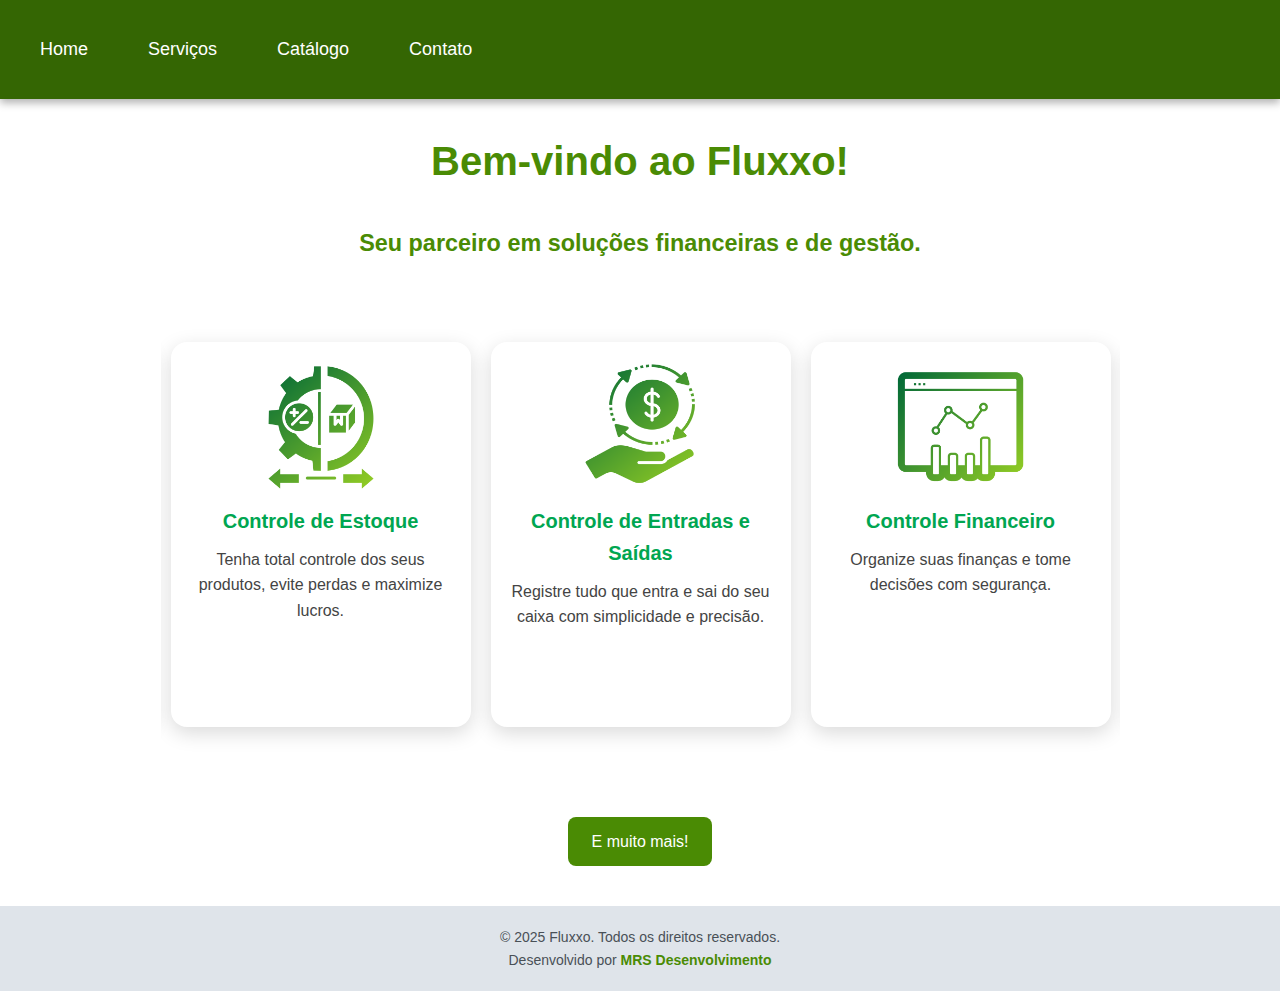
<file: index.html>
<!DOCTYPE html>
<html lang="pt-BR">
<head>
  <meta charset="UTF-8" />
  <meta name="viewport" content="width=device-width, initial-scale=1.0"/>
  <title>Home</title>
  <link rel="stylesheet" href="style.css" />
  <script src="https://code.jquery.com/jquery-3.6.0.min.js"></script>
</head>
<body>

<nav>

  <button class="menu-toggle" id="btn-menu">
    ☰
  </button>
        <ul class="nav-links" id="nav-links">
            <li><a href="index.html">Home</a></li>
            <li><a href="servicos.html">Serviços</a></li>
            <li><a href="precos.html">Catálogo</a></li>
            <li><a href="contato.html">Contato</a></li>
        </ul>
    </nav>
    <header>

        <h1>Bem-vindo ao Fluxxo! </h1> <br>
        <h3>Seu parceiro em soluções financeiras e de gestão.</h3>
    </header>


  <div class="container" id="container">
       <!--  <button class="prev">Anterior</button>-->
    <div class="container-wrapper">
      <div class="carousel">
        <div class="content">
          <img src="./img/controle_estoque.png" alt="Controle de Estoque">
          <h3>Controle de Estoque</h3>
          <p>Tenha total controle dos seus produtos, evite perdas e maximize lucros.</p>
        </div>
        <div class="content">
          <img src="./img/entradas_saidas.png" alt="Controle de Entradas e Saídas">
          <h3>Controle de Entradas e Saídas</h3>
          <p>Registre tudo que entra e sai do seu caixa com simplicidade e precisão.</p>
        </div>
        <div class="content">
          <img src="./img/controle_financeiro.png" alt="Controle Financeiro">
          <h3>Controle Financeiro</h3>
          <p>Organize suas finanças e tome decisões com segurança.</p>
        </div>
        <div class="content">
          <img src="./img/controle_familiar.png" alt="Controle Financeiro Familiar">
          <h3>Controle Financeiro Familiar</h3>
          <p>Traga equilíbrio para as finanças do seu lar.</p>
        </div>
        <div class="content">
          <img src="./img/graficos_informativos.png" alt="Gráficos e Informativos">
          <h3>Gráficos e Informativos</h3>
          <p>Visualize seu progresso com gráficos e relatórios inteligentes.</p>
        </div>
        <div class="content">
          <img src="./img/controle_servicos.png" alt="Controle de Serviços Prestados">
          <h3>Controle de Serviços Prestados</h3>
          <p>Controle sua gestão de serviços prestados e organize sua gestão.</p>
        </div>
        <div class="content">
          <img src="./img/cadastro_clientes_fornecedores.png" alt="Cadastro de Clientes e Fornecedores">
          <h3>Cadastro de Clientes e Fornecedores</h3>
          <p>Mantenha os dados dos seus clientes e fornecedores sempre atualizados.</p>
        </div>
        <div class="content">
          <img src="./img/consultoria_mei.png" alt="Consultoria Financeira para MEI - Comércio e Serviço">
          <h3>Consultoria Financeira para MEI - Comércio e Serviço</h3>
          <p>Atendimento especializado para quem é MEI e quer crescer com segurança.</p>
        </div>
        <div class="content">
          <img src="./img/gestao_obrigacoes_mei.png" alt="Gestão de Obrigações do MEI">
          <h3>Gestão de Obrigações do MEI</h3>
          <p>Painel com lembrete da DAS mensal, relatório de receitas brutas e acompanhamento das obrigações fiscais do MEI. Evite multas e mantenha-se regularizado.</p>
        </div>
      </div>
    </div>
        <!-- <button class="next">Próximo</button>-->
  </div>

  <div class="content11"> 
    <a href="servicos.html" class="btn-link">E muito mais!</a>

  </div>

  <footer>
    <p>&copy; 2025 Fluxxo. Todos os direitos reservados.</p>
    <p>Desenvolvido por <a href="https://www.linkedin.com/in/amanda-regina-7a8a8b222" target="_blank">MRS Desenvolvimento</a></p>
  </footer>

  <script>
  $(document).ready(function () {
  const $carousel = $('.carousel');
  const $contents = $('.content');
  const contentWidth = $contents.outerWidth(true);
  const totalContent = $contents.length;


  let currentIndex = 1;
  let autoScrollInterval;

  // Clona o primeiro e o último
  const $firstClone = $contents.first().clone();
  const $lastClone = $contents.last().clone();

  $carousel.append($firstClone);
  $carousel.prepend($lastClone);

  // Define a nova largura com os clones
  $carousel.css('width', contentWidth * (totalContent + 2));

  // Posiciona no primeiro conteúdo real
  $carousel.css('transform', `translateX(-${contentWidth * currentIndex}px)`);

  function moveCarousel() {
    $carousel.css({
      transition: 'transform 0.5s ease-in-out',
      transform: `translateX(-${contentWidth * currentIndex}px)`
    });
  }

  function nextContent() {
    currentIndex++;
    moveCarousel();

    if (currentIndex === totalContent + 1) {
      // Quando chega no clone do primeiro
      setTimeout(() => {
        $carousel.css('transition', 'none');
        currentIndex = 1;
        $carousel.css('transform', `translateX(-${contentWidth * currentIndex}px)`);
      }, 500);
    }
  }

  function prevContent() {
    currentIndex--;
    moveCarousel();

    if (currentIndex === 0) {
      // Quando chega no clone do último
      setTimeout(() => {
        $carousel.css('transition', 'none');
        currentIndex = totalContent;
        $carousel.css('transform', `translateX(-${contentWidth * currentIndex}px)`);
      }, 500);
    }
  }

  function startAutoScroll() {
    autoScrollInterval = setInterval(nextContent, 5000);
  }

  function stopAutoScroll() {
    clearInterval(autoScrollInterval);
  }

  // Iniciar rolagem automática
  startAutoScroll();

  $('.next').click(function () {
    stopAutoScroll();
    nextContent();
    startAutoScroll();
  });

  $('.prev').click(function () {
    stopAutoScroll();
    prevContent();
    startAutoScroll();
  });

  $('.container').hover(stopAutoScroll, startAutoScroll);
  $('#btn-menu').on('click', function () {
        $('#nav-links').toggleClass('show');
  });
});

</script>


</body>
</html>
</file>
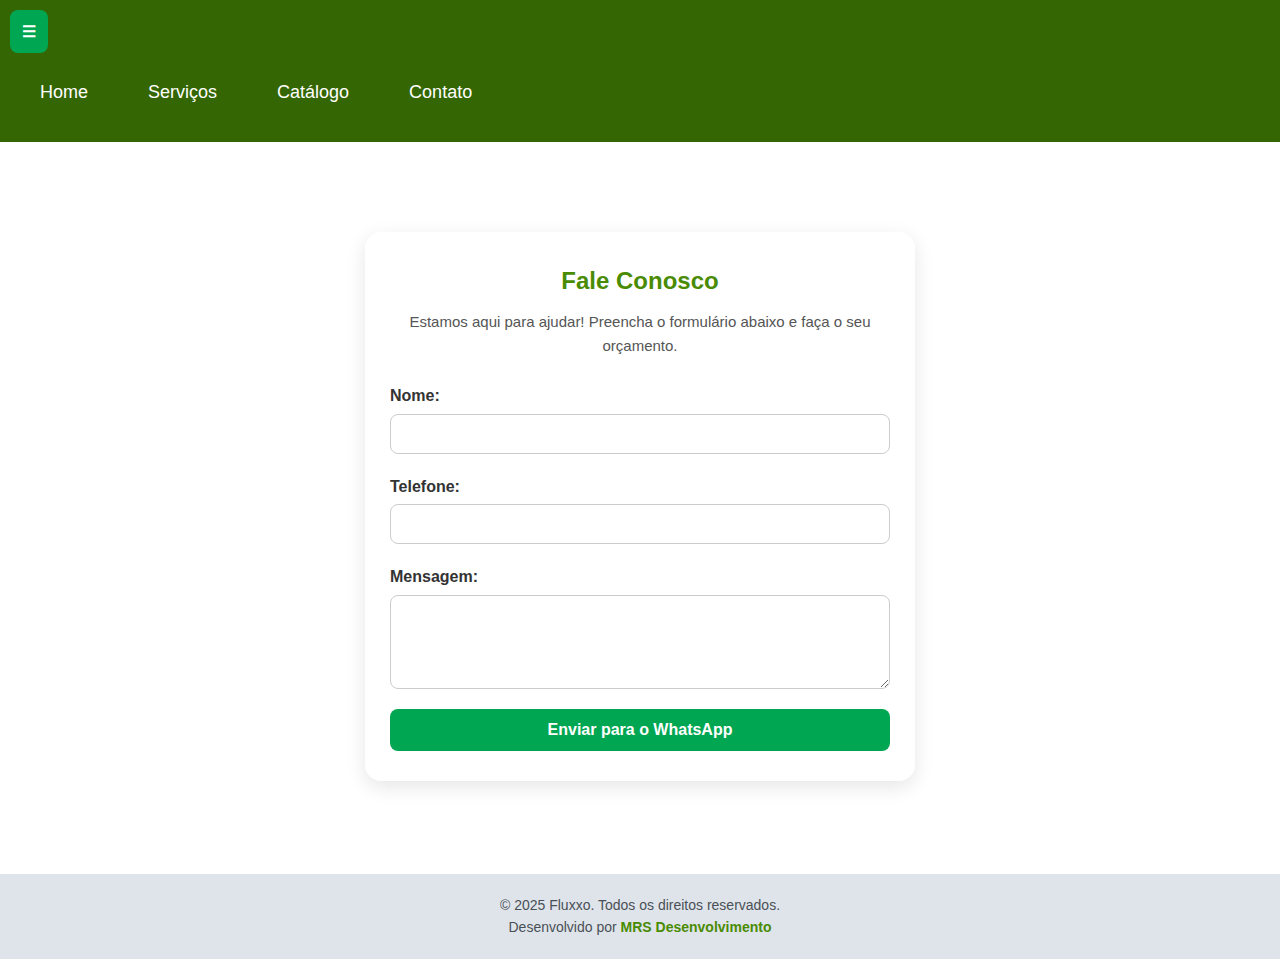
<file: contato.html>
<!DOCTYPE html>
<html lang="pt-BR">
<head>
  <meta charset="UTF-8" />
  <meta name="viewport" content="width=device-width, initial-scale=1.0"/>
  <title>Contato</title>
  <script src="https://code.jquery.com/jquery-3.6.0.min.js"></script>

  <style>
    * {
        margin: 0;
        padding: 0;
    }

    body {
        
    font-family: 'Segoe UI', Tahoma, Geneva, Verdana, sans-serif;
    background-color: #ffffff;
    color: #222;
    line-height: 1.6;
  }

.container {
    display: flex;
    justify-content: center;
    align-items: center;
    height: 81vh;
    background-color: #ffffff;
    }

    .container-contato {
      background-color: #fff;
      padding: 30px 25px;
      border-radius: 16px;
      box-shadow: 0 6px 20px rgba(0, 0, 0, 0.1);
      width: 100%;
      max-width: 500px;
      
    }

    .container-contato h2 {
      color: #4a8b04;
      margin-bottom: 10px;
      text-align: center;
    }

    .container-contato p {
      color: #555;
      margin-bottom: 25px;
      font-size: 15px;
      text-align: center;
    }

    form {
      display: flex;
      flex-direction: column;
    }

    label {
      margin-bottom: 5px;
      font-weight: bold;
      color: #333;
    }

    input, textarea {
      padding: 10px;
      margin-bottom: 20px;
      border: 1px solid #ccc;
      border-radius: 8px;
      font-size: 16px;
    }

    button {
      background-color: #00a651;
      color: white;
      border: none;
      padding: 12px;
      font-size: 16px;
      font-weight: bold;
      border-radius: 8px;
      cursor: pointer;
      transition: background-color 0.3s ease;
    }

    button:hover {
      background-color: #008f46;
    }

    @media (max-width: 480px) {
      .container-contato {
        padding: 20px;
      }
    }

    nav {
    background-color: #346603;
    padding: 10px;
    box-shadow: 0 4px 8px rgba(0, 0, 0, 0.3);
}

nav ul {
    display: flex;            /* Coloca os <li> lado a lado */
    list-style: none;         /* Remove as bolinhas */   
}

nav a {
    color: white;
    text-decoration: none;
    padding: 10px 30px;
    border-radius: 5px;
    transition: background-color 0.3s;
    display: block;           /* Permite que o padding funcione como caixa */
    margin: 15px 0;         /* Espaço entre os itens */
    font-size: 18px;        /* Tamanho da fonte */
}

nav a:hover {
    background-color: #4a8b04;
    
}

header {

    display: flex;
    justify-content: center;
    align-items: center;
    flex-direction: column;
    margin: 30px 0;
    font-family: sans-serif;
    font-size: 20px;
    color: #4a8b04;
}


  /* Rodapé */
  footer {
    text-align: center;
    margin-top: 3px;
    padding: 20px;
    background-color: #dfe4ea;
    color: #495057;
    font-size: 14px;
    margin-bottom: 0;

  }
  
  footer a {
    color: #4a8b04;
    font-weight: bold;
    text-decoration: none;
  }
  
  footer a:hover {
    text-decoration: underline;
  }
  /* Telas até 768px (tablets e celulares em modo paisagem) */
@media (max-width: 768px) {
  nav ul {
    flex-direction: column;
    align-items: center;
  }

  nav ul {
    flex-direction: column;
    align-items: center;
  }

  .menu-toggle {
    display: block;
    background-color: transparent;
    border: none;
    font-size: 28px;
    color: white;
    margin-left: 15px;
    cursor: pointer;
    z-index: 1001;
  }

  .nav-links {
    display: none;
    flex-direction: column;
    left: 10px; /* alinhado com o botão */
    background-color: #2f6b0a;
    position: absolute;
    top: 60px;
    right: 0;
    width: 200px;
    padding: 10px;
    border-radius: 8px;
    box-shadow: 0 4px 8px rgba(0, 0, 0, 0.3);
    z-index: 9999;
    
  }

  .body-no-scroll {
    overflow: hidden;
  }
  

  .nav-links.show {
    display: flex;
  }


  .content img {
    max-width: 90%;
  }

  header h1 {
    font-size: 24px;
  }

  header h3 {
    font-size: 18px;
  }

  .btn-link {
    font-size: 14px;
    padding: 8px 16px;
  }
}

/* Telas até 480px (celulares) */
@media (max-width: 480px) {
  .content {
    padding: 10px;
  }

  .content h3 {
    font-size: 18px;
  }

  .content p {
    font-size: 14px;
  }

  footer {
    font-size: 14px;
  }

  .btn-link {
    font-size: 13px;
  }
}


  </style>

</head>
<body>

  <nav>

    <button class="menu-toggle" id="btn-menu">
      ☰
    </button>
          <ul class="nav-links" id="nav-links">
              <li><a href="index.html">Home</a></li>
              <li><a href="servicos.html">Serviços</a></li>
              <li><a href="precos.html">Catálogo</a></li>
              <li><a href="contato.html">Contato</a></li>
          </ul>
      </nav>

<div class="container">

    <div class="container-contato">
        <h2>Fale Conosco</h2>
        <p>Estamos aqui para ajudar! Preencha o formulário abaixo e faça o seu orçamento.</p>
   

        <form id="contact-form">
          <label for="name">Nome:</label>
          <input type="text" id="name" name="name" required />
      
          <label for="telefone">Telefone:</label>
          <input type="tel" id="telefone" name="telefone" required pattern="[0-9]+" inputmode="numeric" />

          <label for="message">Mensagem:</label>
          <textarea id="message" name="message" rows="4" required></textarea>
      
          <button type="submit">Enviar para o WhatsApp</button>
        </form>
      </div>
    </div>

    <footer>
        <p>&copy; 2025 Fluxxo. Todos os direitos reservados.</p>
        <p>Desenvolvido por <a href="https://www.linkedin.com/in/amanda-regina-7a8a8b222" target="_blank">MRS Desenvolvimento</a></p>
      </footer>
      
<script>
const btnMenu = document.getElementById('btn-menu');
const navLinks = document.getElementById('nav-links');

btnMenu.addEventListener('click', () => {
  navLinks.classList.toggle('show');
  
  // Bloquear/desbloquear rolagem da página
  if (navLinks.classList.contains('show')) {
    document.body.classList.add('body-no-scroll');
  } else {
    document.body.classList.remove('body-no-scroll');
  }
});

// Fechar menu ao clicar fora
window.addEventListener('click', function (event) {
  if (
    navLinks.classList.contains('show') &&
    !navLinks.contains(event.target) &&
    event.target !== btnMenu
  ) {
    navLinks.classList.remove('show');
    document.body.classList.remove('body-no-scroll');
  }
});

        // Bloqueia letras no campo de telefone
document.getElementById("telefone").addEventListener("input", function (e) {
this.value = this.value.replace(/\D/g, ""); // Remove tudo que não é dígito
    });
      
document.getElementById("contact-form").addEventListener("submit", function (e) {
e.preventDefault();
      
const nome = document.getElementById("name").value;
const telefone = document.getElementById("telefone").value;
const mensagem = document.getElementById("message").value;
      
const numero = "558388370632"; // Seu número com DDI+DDD
      
const texto = `Olá! Me chamo *${nome}*. Telefone: ${telefone}
        
Mensagem: ${mensagem}`;
      
const url = `https://wa.me/${numero}?text=${encodeURIComponent(texto)}`;
window.open(url, "_blank");
    });

</script>
</file>
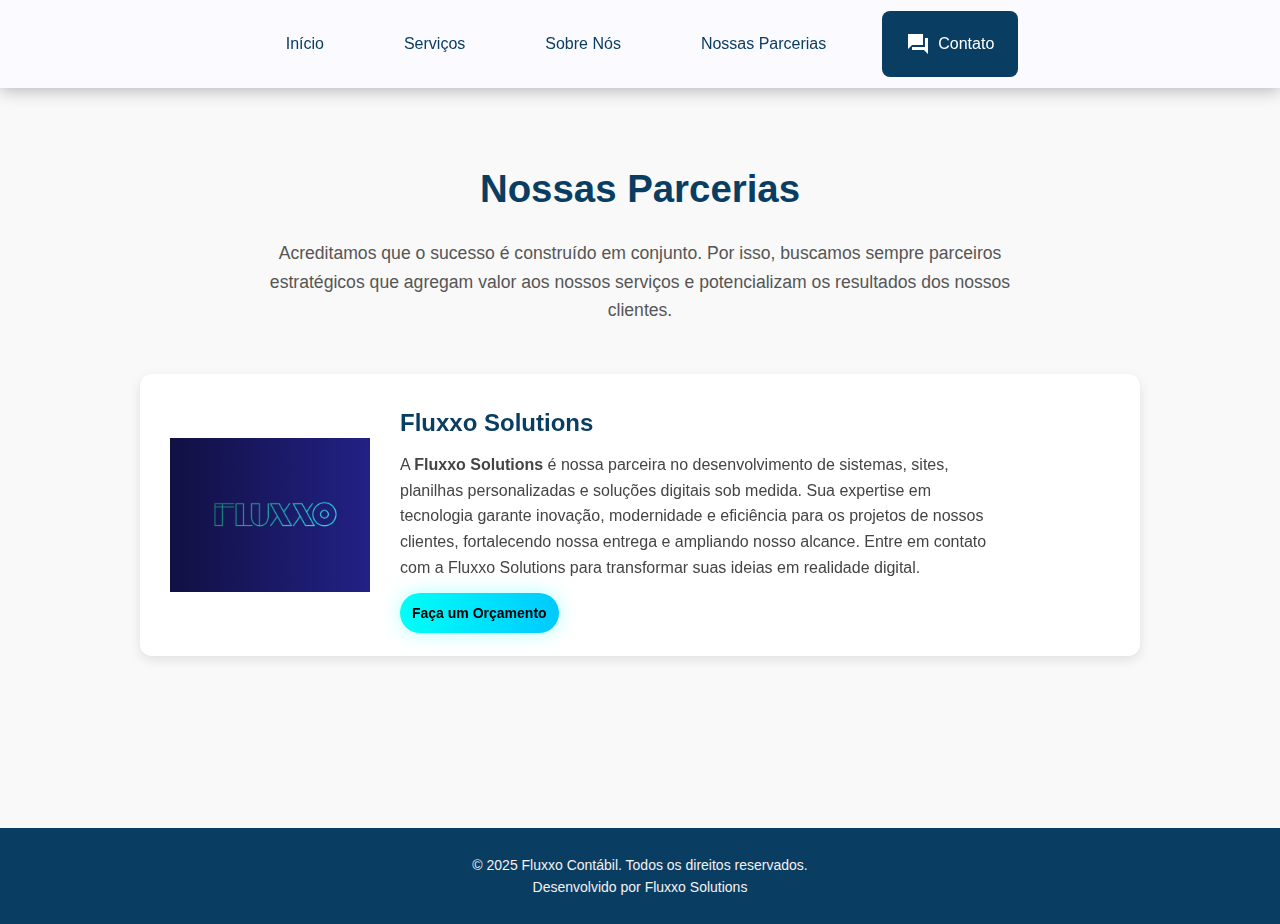
<file: parcerias.html>
<!DOCTYPE html>
<html lang="pt-BR">
<head>
  <meta charset="UTF-8" />
  <meta name="viewport" content="width=device-width, initial-scale=1.0"/>
  <title>Nossas Parcerias</title>
  
  <!-- Estilos -->
  <link rel="stylesheet" href="parcerias.css" />
  <link rel="stylesheet" href="https://fonts.googleapis.com/icon?family=Material+Icons+Sharp" />
  <link rel="stylesheet" href="https://unpkg.com/aos@2.3.1/dist/aos.css" />

  <!-- Scripts -->
  <script src="https://code.jquery.com/jquery-3.6.0.min.js"></script>
  <script src="https://unpkg.com/aos@2.3.1/dist/aos.js"></script>
</head>

<body>
  <!-- Cabeçalho -->
  <header>
    <nav>
      <button class="menu-toggle" id="btn-menu">☰</button>
      <ul class="nav-links" id="nav-links">
        <li><a href="index.html">Início</a></li>
        <li><a href="servicos.html">Serviços</a></li>
        <li><a href="sobre.html">Sobre Nós</a></li>
        <li><a href="parcerias.html">Nossas Parcerias</a></li>
        <li class="contato"><a href="contato.html">
          <span class="material-icons-sharp">forum</span>Contato</a></li>
      </ul>
    </nav>
  </header>

  <!-- Seção de Parcerias -->
  <section class="parcerias">
    <h1>Nossas Parcerias</h1>
    <p class="descricao">
      Acreditamos que o sucesso é construído em conjunto. Por isso, buscamos sempre parceiros estratégicos
      que agregam valor aos nossos serviços e potencializam os resultados dos nossos clientes.
    </p>

    <!-- Fluxxo Solutions -->
    <div class="parceiro" data-aos="fade-up">
      <img src="./img/logofluxxo.png" alt="Logo da Fluxxo Solutions" />
      <div class="parceiro-texto">
        <h2>Fluxxo Solutions</h2>
        <p>
          A <strong>Fluxxo Solutions</strong> é nossa parceira no desenvolvimento de sistemas, sites, planilhas personalizadas e soluções 
          digitais sob medida. Sua expertise em tecnologia garante inovação, modernidade e eficiência para os 
          projetos de nossos clientes, fortalecendo nossa entrega e ampliando nosso alcance. Entre em contato 
          com a Fluxxo Solutions para transformar suas ideias em realidade digital.
        </p>

        <div class="btn-container">
        <a 
          href="https://wa.me/5583921457757?text=Olá!%20Tenho%20interesse%20em%20saber%20mais%20sobre%20a%20Fluxxo%20Solutions." 
          target="_blank" 
          class="btn-whatsapp">
          Faça um Orçamento
        </a></div>
        
      </div>
    </div>
  </section>

   <footer id="footer">
    <p>&copy; 2025 Fluxxo Contábil. Todos os direitos reservados.</p>
    <p>Desenvolvido por Fluxxo Solutions</a></p>
  </footer>

  <!-- Script do Menu -->
  <script>
    const btnMenu = document.getElementById('btn-menu');
    const navLinks = document.getElementById('nav-links');

    btnMenu.addEventListener('click', () => {
      navLinks.classList.toggle('show');
      document.body.classList.toggle('body-no-scroll', navLinks.classList.contains('show'));
    });

    // Fechar menu ao clicar fora
    window.addEventListener('click', function (event) {
      if (
        navLinks.classList.contains('show') &&
        !navLinks.contains(event.target) &&
        event.target !== btnMenu
      ) {
        navLinks.classList.remove('show');
        document.body.classList.remove('body-no-scroll');
      }
    });

    
    
document.addEventListener("DOMContentLoaded", () => {
      const elementsToReveal = document.querySelectorAll(".logo, main, .intro, footer, header");
  
      const observer = new IntersectionObserver((entries) => {
        entries.forEach(entry => {
          if (entry.isIntersecting) {
            entry.target.classList.add("show");
          } else {
            entry.target.classList.remove("show");
          }
        });
      }, {
        threshold: 0.3
      });
  
      elementsToReveal.forEach(el => observer.observe(el));
    });

    // Inicializar AOS (animações)
    AOS.init();
  </script>
</body>
</html>
</file>
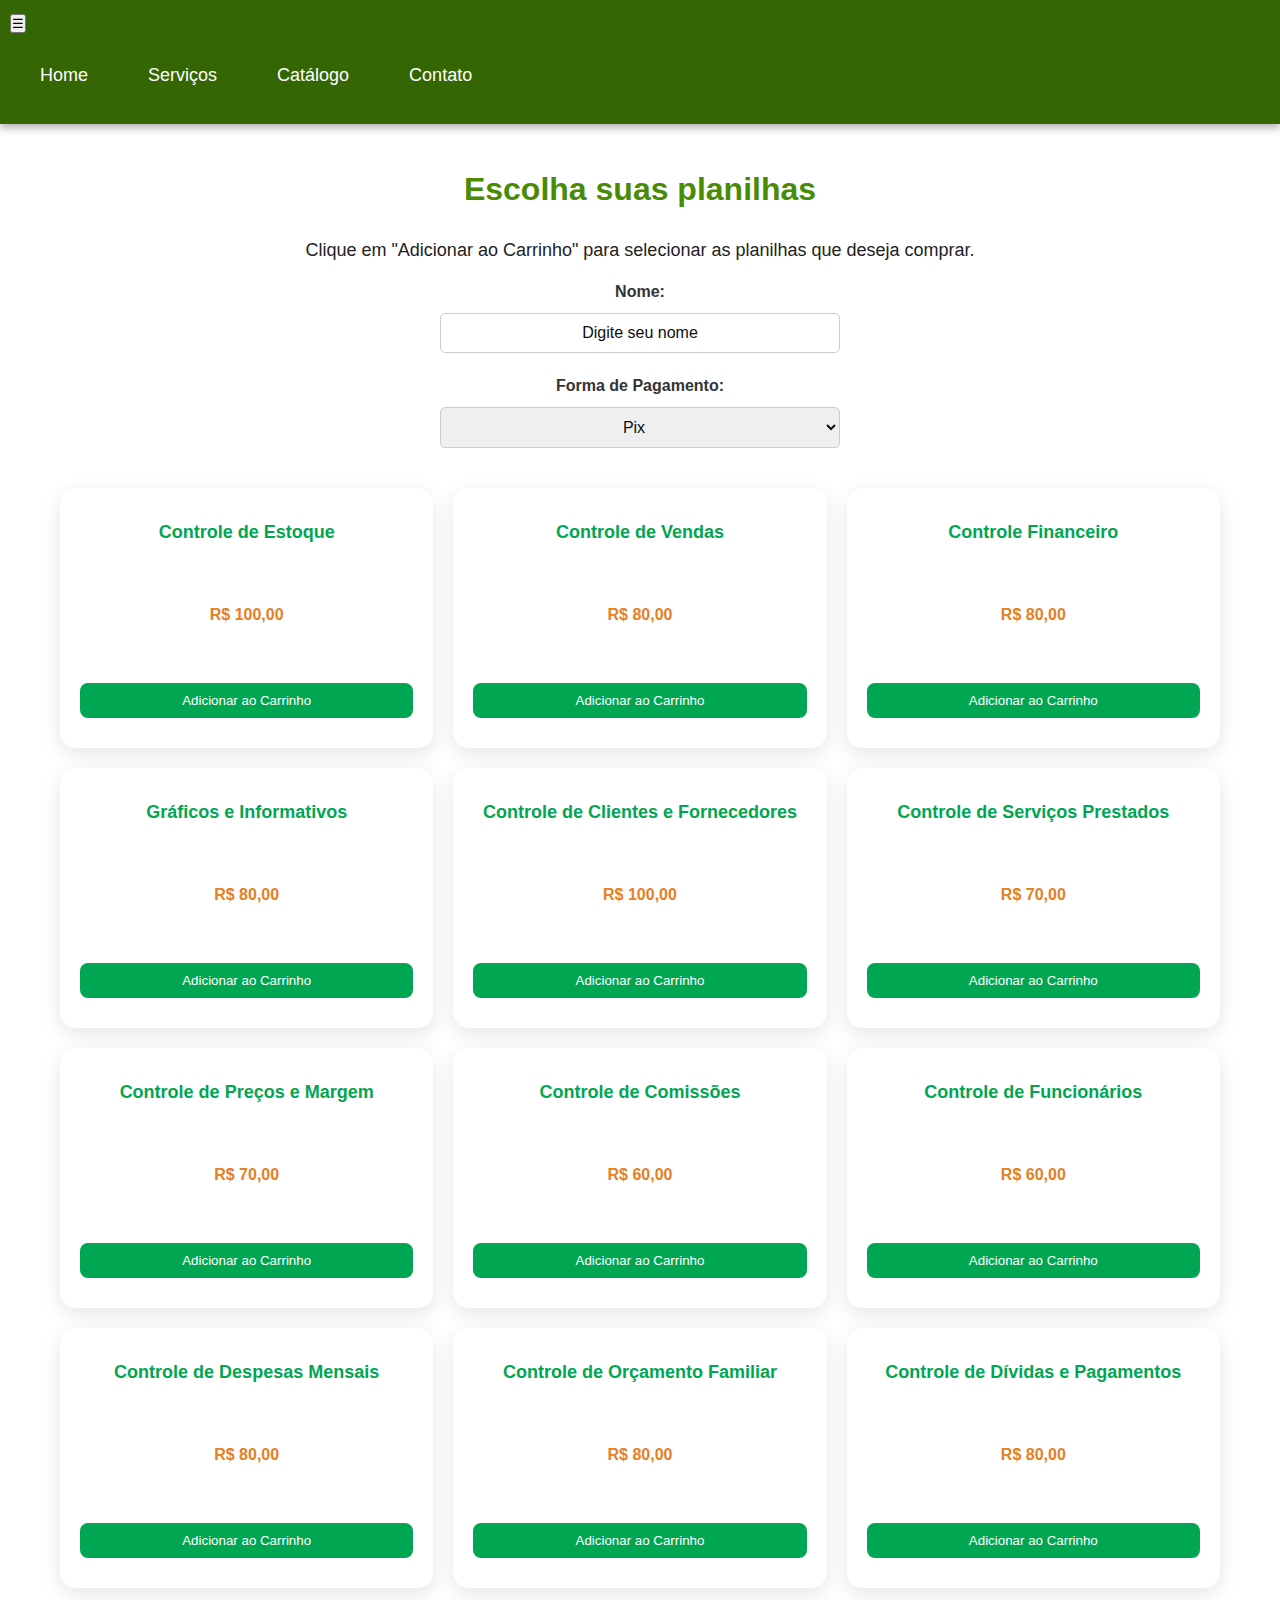
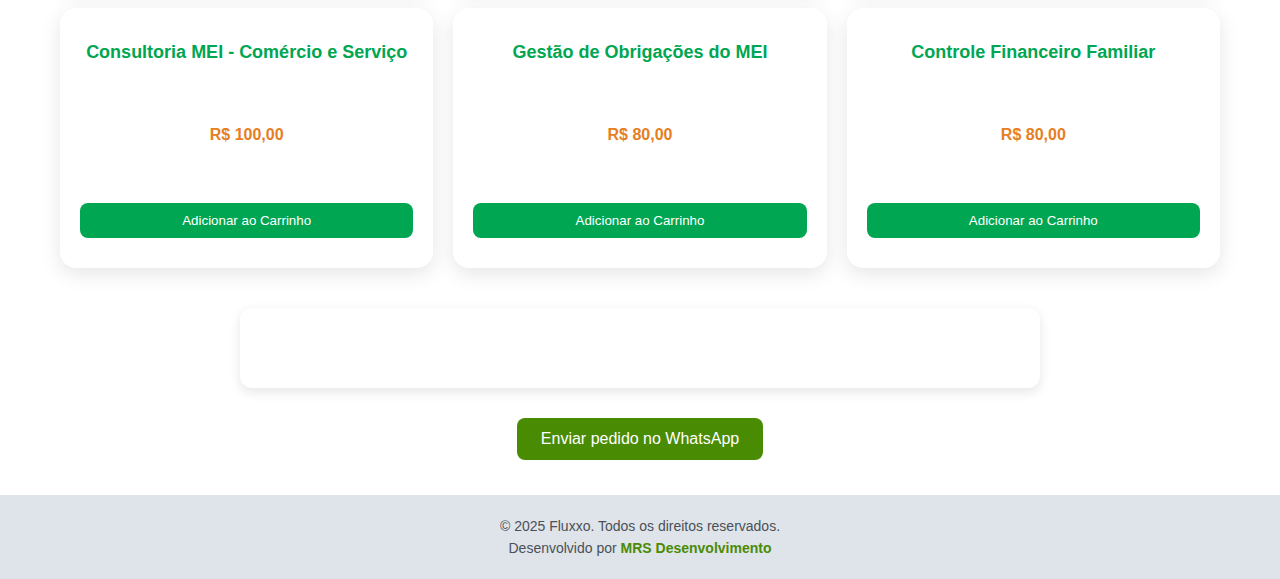
<file: precos.html>
<!DOCTYPE html>
<html lang="pt-br">
<head>
  <meta charset="UTF-8">
  <meta name="viewport" content="width=device-width, initial-scale=1.0">
  <title>Planilhas à Venda</title>
  <style>
* {
    margin: 0;
    padding: 0;
    box-sizing: border-box;
  }
    
  * {
    padding: 0;
    margin: 0;
}

nav {
    background-color: #346603;
    padding: 10px;
    box-shadow: 0 4px 8px rgba(0, 0, 0, 0.3);
}

nav ul {
    display: flex;            /* Coloca os <li> lado a lado */
    list-style: none;         /* Remove as bolinhas */   
}

nav a {
    color: white;
    text-decoration: none;
    padding: 10px 30px;
    border-radius: 5px;
    transition: background-color 0.3s;
    display: block;           /* Permite que o padding funcione como caixa */
    margin: 15px 0;         /* Espaço entre os itens */
    font-size: 18px;        /* Tamanho da fonte */
}

nav a:hover {
    background-color: #4a8b04;
    
}
body {
    font-family: 'Segoe UI', Tahoma, Geneva, Verdana, sans-serif;
    background-color: #ffffff;
    color: #222;
    line-height: 1.6;
    margin: 0;
    padding: 0;
  }

  footer {
    text-align: center;
    margin-top: 35px;
    padding: 20px;
    background-color: #dfe4ea;
    color: #495057;
    font-size: 14px;
  }
  
  footer a {
    color: #4a8b04;
    font-weight: bold;
    text-decoration: none;
  }
  
  footer a:hover {
    text-decoration: underline;
  }
  

    h1 {
      text-align: center;
      color: #4a8b04;
      margin: 40px 0 20px;
    }

    .vitrine {
      display: grid;
      grid-template-columns: repeat(auto-fit, minmax(300px, 1fr));
      gap: 20px;
      max-width: 1200px;
      margin: auto;
      padding: 20px;
    }

    .planilha-card {
      background-color: #fff;
      border-radius: 16px;
      box-shadow: 0 6px 20px rgba(0, 0, 0, 0.1);
      text-align: center;
      padding: 30px 20px;
      transition: transform 0.3s ease;
      display: flex;
      flex-direction: column;
      justify-content: space-between;
      height: 260px;
    }

    .planilha-card:hover {
      transform: scale(1.03);
    }

    .planilha-card h3 {
      margin-bottom: 10px;
      color: #00a651;
      font-size: 18px;
    }

    .planilha-card .preco {
      font-weight: bold;
      color: #e67e22;
      font-size: 16px;
    }

    .planilha-card button {
      margin-top: 10px;
      padding: 10px;
      background-color: #00a651;
      color: #fff;
      border: none;
      border-radius: 8px;
      cursor: pointer;
      transition: background-color 0.3s ease;
    }

    .planilha-card button:hover {
      background-color: #008b42;
    }

    .carrinho {
      text-align: center;
      margin: 20px auto;
      max-width: 800px;

    }

    .carrinho-lista {
      background: #ffffff;
      padding: 40px;
      margin: 10px auto;
      border-radius: 12px;
      box-shadow: 0 4px 12px rgba(0, 0, 0, 0.1);
      text-align: center;
    }

    .carrinho-item {
      display: flex;
      justify-content: space-between;
      margin-bottom: 8px;
      align-items: center;
    }

    .carrinho button {
      padding: 12px 24px;
      background-color: #4a8b04;
      color: white;
      border: none;
      border-radius: 8px;
      font-size: 16px;
      cursor: pointer;
      transition: background-color 0.3s ease;
      margin-top: 20px;
    }

    .carrinho button:hover {
      background-color: #3a6e03;
    }

    /* Estilo para os labels */
    label {
  font-size: 16px;
  font-weight: bold;
  color: #333;
  margin-bottom: 8px;
  display: block;  /* Garante que o label ocupe toda a largura disponível */
  margin-top: 15px; /* Espaçamento entre os elementos */
  margin-left: 20px; /* Espaçamento à esquerda */
  margin-right: 20px; /* Espaçamento à direita */
  text-align: center; /* Centraliza o texto do label */
}

/* Estilo para os inputs e selects */
input, select {
  width: 80%;  /* Define a largura do input/select para 80% da tela */
  max-width: 400px;  /* Limita a largura máxima para 400px */
  padding: 10px;
  font-size: 16px;
  border-radius: 5px;
  border: 1px solid #ccc;
  box-sizing: border-box; /* Inclui padding e borda no cálculo da largura */
  margin-bottom: 20px; /* Espaço entre os campos */
  display: block;  /* Garante que o input ocupe toda a largura disponível */
  margin-left: auto;
  margin-right: auto; /* Centraliza o input/select na tela */
  text-align: center; /* Alinha o texto dentro do input/select */
}

/* Estilo de foco para inputs e selects */
input:focus, select:focus {
  border-color: #4a8b04;
  outline: none; /* Remove o contorno padrão */
  box-shadow: 0 0 5px rgba(107, 163, 43, 0.5); /* Destaque ao focar no campo */
}

/* Estilo do Placeholder */
input::placeholder, select {
  color: #0e0d0d;
}

/* Telas até 768px (tablets e celulares em modo paisagem) */
@media (max-width: 768px) {
  
  nav ul {
    flex-direction: column;
    align-items: center;
  }

  .menu-toggle {
    display: block;
    background-color: transparent;
    border: none;
    font-size: 28px;
    color: white;
    margin-left: 15px;
    cursor: pointer;
    z-index: 1001;
  }

  .nav-links {
    display: none;
    flex-direction: column;
    left: 10px; /* alinhado com o botão */
    background-color: #2f6b0a;
    position: absolute;
    top: 60px;
    right: 0;
    width: 200px;
    padding: 10px;
    border-radius: 8px;
    box-shadow: 0 4px 8px rgba(0, 0, 0, 0.3);
    z-index: 9999;
    
  }

  .content img {
    max-width: 90%;
  }

  header h1 {
    font-size: 24px;
  }

  header h3 {
    font-size: 18px;
  }

  .btn-link {
    font-size: 14px;
    padding: 8px 16px;
  }
}

/* Telas até 480px (celulares) */
@media (max-width: 480px) {
  .content {
    padding: 10px;
  }

  .content h3 {
    font-size: 18px;
  }

  .content p {
    font-size: 14px;
  }

  footer {
    font-size: 14px;
  }

  .btn-link {
    font-size: 13px;
  }

  h1 {
    font-size: 20px;
  }
  p {
    font-size: 10px;
    margin-left: 10px;
    margin-right: 10px;
  }
}


  </style>
</head>
<body>

  <nav>

    <button class="menu-toggle" id="btn-menu">
      ☰
    </button>
          <ul class="nav-links" id="nav-links">
              <li><a href="index.html">Home</a></li>
              <li><a href="servicos.html">Serviços</a></li>
              <li><a href="precos.html">Catálogo</a></li>
              <li><a href="contato.html">Contato</a></li>
          </ul>
      </nav>
<h1>Escolha suas planilhas</h1>
<p style="text-align: center; font-size: 18px;">Clique em "Adicionar ao Carrinho" para selecionar as planilhas que deseja comprar.</p>

<div>
  <label for="nome-cliente">Nome:</label>
  <input type="text" id="nome-cliente" placeholder="Digite seu nome">
</div>
<div>
  <label for="forma-pagamento">Forma de Pagamento:</label>
  <select id="forma-pagamento">
    <option value="Pix">Pix</option>
    <option value="Cartão de Crédito">Cartão de Crédito</option>
    <option value="Cartão de Débito">Cartão de Débito</option>
    <option value="Boleto">Boleto</option>
  </select>
</div>

<div class="vitrine" id="vitrine"></div>

<div class="carrinho">
  <div class="carrinho-lista" id="lista-carrinho"></div>
  <button onclick="enviarCarrinhoWhatsApp()">Enviar pedido no WhatsApp</button>
</div>

<footer>
  <p>&copy; 2025 Fluxxo. Todos os direitos reservados.</p>
  <p>Desenvolvido por <a href="https://www.linkedin.com/in/amanda-regina-7a8a8b222" target="_blank">MRS Desenvolvimento</a></p>
</footer>

<script>
  const planilhas = [
    { nome: "Controle de Estoque", preco: "100,00" },
    { nome: "Controle de Vendas", preco: "80,00" },
    { nome: "Controle Financeiro", preco: "80,00" },
    { nome: "Gráficos e Informativos", preco: "80,00" },
    { nome: "Controle de Clientes e Fornecedores", preco: "100,00" },
    { nome: "Controle de Serviços Prestados", preco: "70,00" },
    { nome: "Controle de Preços e Margem", preco: "70,00" },
    { nome: "Controle de Comissões", preco: "60,00" },
    { nome: "Controle de Funcionários", preco: "60,00" },
    { nome: "Controle de Despesas Mensais", preco: "80,00" },
    { nome: "Controle de Orçamento Familiar", preco: "80,00" },
    { nome: "Controle de Dívidas e Pagamentos", preco: "80,00" },
    { nome: "Consultoria MEI - Comércio e Serviço", preco: "100,00" },
    { nome: "Gestão de Obrigações do MEI", preco: "80,00" },
    { nome: "Controle Financeiro Familiar", preco: "80,00" }
  ];

  const carrinho = [];
  const vitrine = document.getElementById('vitrine');
  const listaCarrinho = document.getElementById('lista-carrinho');

  planilhas.forEach(p => {
    const card = document.createElement('div');
    card.className = 'planilha-card';
    card.innerHTML = `
      <h3>${p.nome}</h3>
      <div class="preco">R$ ${p.preco}</div>
      <button onclick="adicionarAoCarrinho('${p.nome}', '${p.preco}')">Adicionar ao Carrinho</button>
    `;
    vitrine.appendChild(card);
  });

  function adicionarAoCarrinho(nome, preco) {
    carrinho.push({ nome, preco });
    atualizarCarrinho();
  }

  function atualizarCarrinho() {
    listaCarrinho.innerHTML = '<h4>Itens no Carrinho:</h4>';
    carrinho.forEach((item, index) => {
      const div = document.createElement('div');
      div.className = 'carrinho-item';
      div.innerHTML = `
        <span>${item.nome} (R$ ${item.preco})</span>
        <button onclick="removerDoCarrinho(${index})">Remover</button>
      `;
      listaCarrinho.appendChild(div);
    });
  }

  function removerDoCarrinho(index) {
    carrinho.splice(index, 1);
    atualizarCarrinho();
  }

  function enviarCarrinhoWhatsApp() {
    const nomeCliente = document.getElementById('nome-cliente').value;
    const formaPagamento = document.getElementById('forma-pagamento').value;

    if (!nomeCliente) {
      alert('Por favor, informe seu nome.');
      return;
    }

    if (carrinho.length === 0) {
      alert('Seu carrinho está vazio.');
      return;
    }

    const numero = "558388370632";
    let mensagem = `Olá, meu nome é ${nomeCliente} e minha forma de pagamento é ${formaPagamento}. Gostaria de comprar as seguintes planilhas:%0A`;
    let total = 0;

    carrinho.forEach(item => {
      mensagem += `- ${item.nome} (R$ ${item.preco})%0A`;
      total += parseFloat(item.preco.replace(',', '.'));
    });

    mensagem += `%0ATotal: R$ ${total.toFixed(2).replace('.', ',')}`;

    const url = `https://wa.me/${numero}?text=${mensagem}`;
    window.open(url, '_blank');
  }

  document.getElementById('btn-menu').addEventListener('click', function() {
    const navLinks = document.getElementById('nav-links');
    if (navLinks.style.display === 'flex') {
      navLinks.style.display = 'none';
    } else {
      navLinks.style.display = 'flex';
    }
  });
</script>

</body>
</html>
</file>
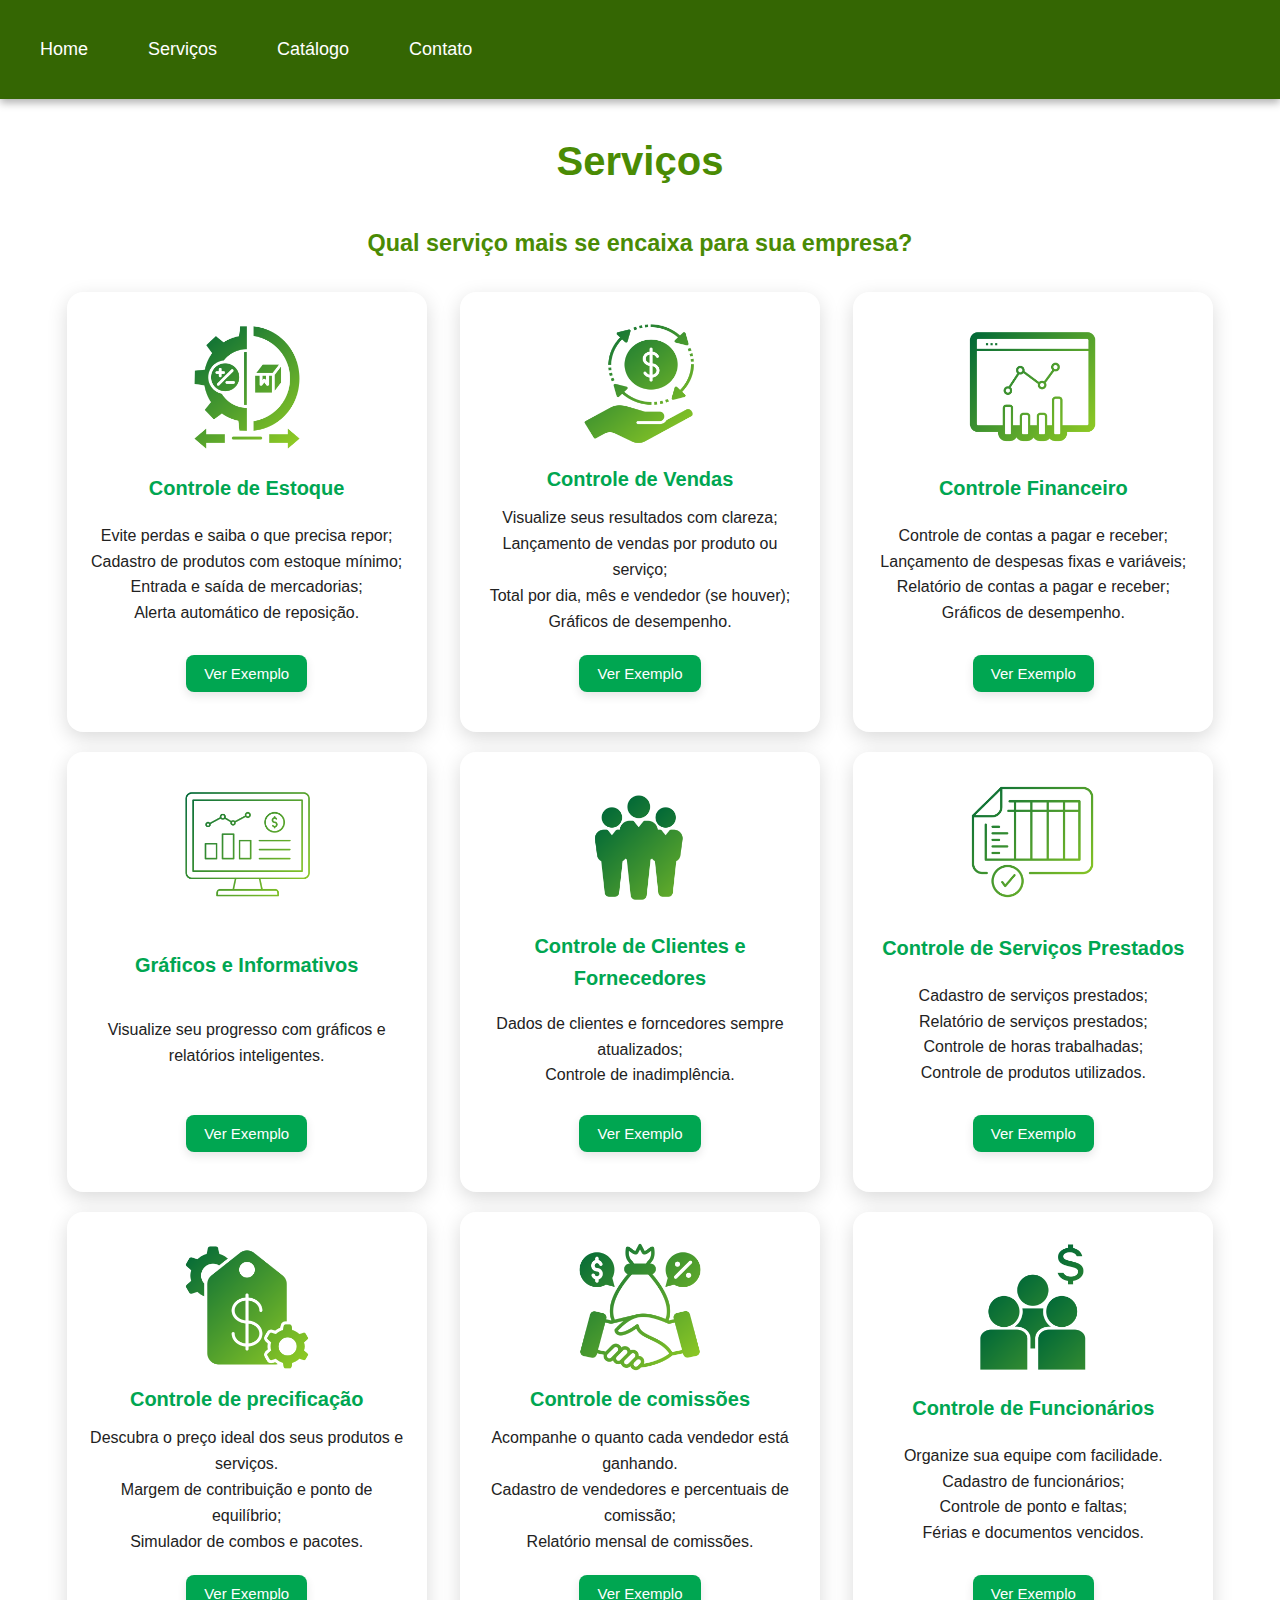
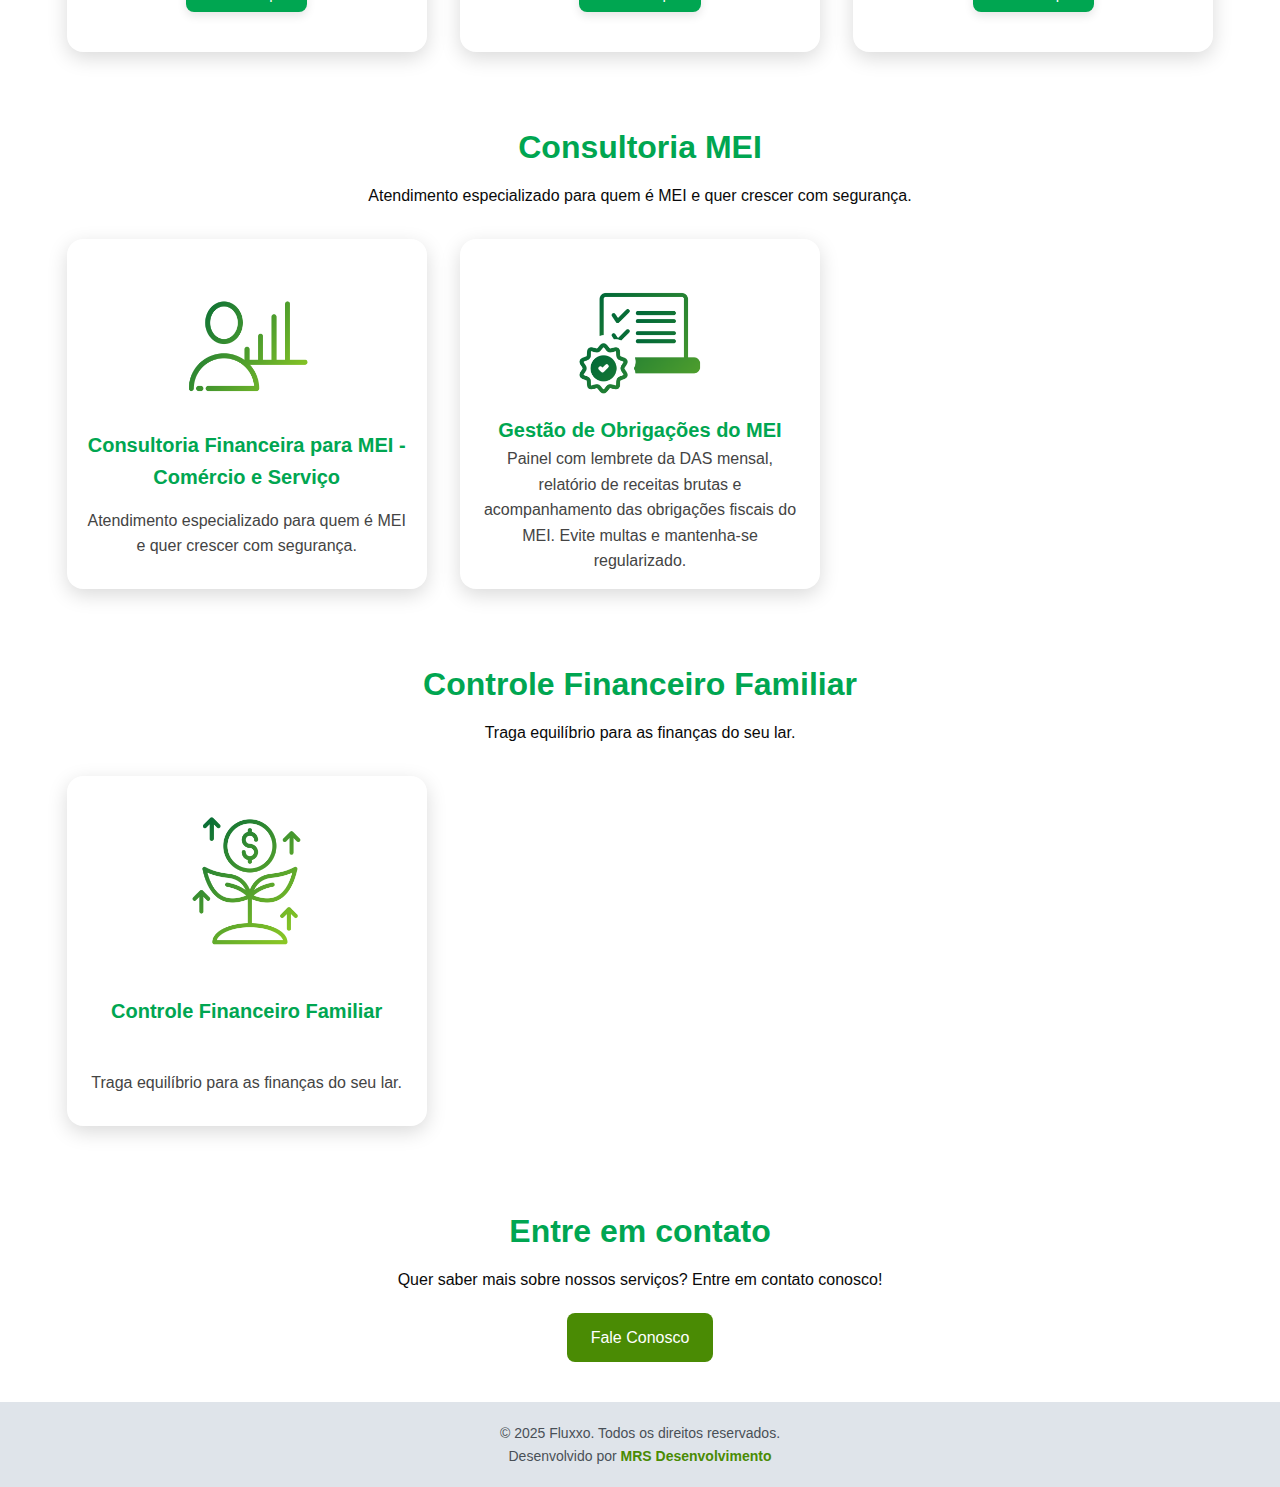
<file: servicos.html>
<!DOCTYPE html>
<html lang="pt-BR">
<head>
  <meta charset="UTF-8" />
  <meta name="viewport" content="width=device-width, initial-scale=1.0"/>
  <title>Serviços</title>
  <link rel="stylesheet" href="style.css" />
  <script src="https://code.jquery.com/jquery-3.6.0.min.js"></script>
</head>
<body>

  <nav>

    <button class="menu-toggle" id="btn-menu">
      ☰
    </button>
          <ul class="nav-links" id="nav-links">
              <li><a href="index.html">Home</a></li>
              <li><a href="servicos.html">Serviços</a></li>
              <li><a href="precos.html">Catálogo</a></li>
              <li><a href="contato.html">Contato</a></li>
          </ul>
      </nav>
      <header>

        <h1>Serviços </h1> <br>
        <h3>Qual serviço mais se encaixa para sua empresa?</h3>
    </header>

    <div class="servicos">
        
      <div class="service">
        <img src="./img/controle_estoque.png" alt="Controle de Estoque">
        <h3>Controle de Estoque</h3>
      <div class="descrição">
        <p>
          Evite perdas e saiba o que precisa repor;</p>
        <p>  Cadastro de produtos com estoque mínimo;</p>
        <p>  Entrada e saída de mercadorias; </p>
        <p>  Alerta automático de reposição.
        </p>

      </div>
        <button class="open-modal" data-modal="modal-estoque">Ver Exemplo</button>
      </div>
      
      <!-- Modal (fora do card) -->
      <div class="modal" id="modal-estoque">
        <div class="modal-content">
          <span class="close">&times;</span>
          <h3>Exemplo de Planilha de Estoque</h3>
          <img src="./img/estoque.png" alt="Planilha de Estoque" style="width: 100%; border-radius: 5px;">
        </div>
      </div>
      

        <div class="service">

            <img src="./img/entradas_saidas.png" alt="Controle de Entradas e Saídas">
            <h3>Controle de Vendas</h3>
            <p>Visualize seus resultados com clareza;</p>
            <p>Lançamento de vendas por produto ou serviço;</p>
            <p>Total por dia, mês e vendedor (se houver);</p>
            <p>Gráficos de desempenho.</p>
                <button class="open-modal" data-modal="modal-saidas">Ver Exemplo</button>
          </div>
        
        <!-- Modal (fora do card) -->
      <div class="modal" id="modal-saidas">
        <div class="modal-content">
          <span class="close">&times;</span>
          <h3>Exemplo de Controle de Vendas</h3>
          <img src="./img/vendas.png" alt="Planilha Entradas e Saidas" style="width: 100%; border-radius: 5px;">
        </div>
      </div>
        
          <div class="service">
            <img src="./img/controle_financeiro.png" alt="Controle Financeiro">
            <h3>Controle Financeiro</h3>
            <p>Controle de contas a pagar e receber;<br>
                Lançamento de despesas fixas e variáveis;<br>
                Relatório de contas a pagar e receber;<br>
                Gráficos de desempenho.</p>
                <button class="open-modal" data-modal="modal-financeiro">Ver Exemplo</button>      
    
          </div>

          <!-- Modal (fora do card) -->
      <div class="modal" id="modal-financeiro">
        <div class="modal-content">
          <span class="close">&times;</span>
          <h3>Exemplo de Planilha Controle Financeiro</h3>
          <img src="./img/compras.png" alt="Planilha Controle Financeiro" style="width: 100%; border-radius: 5px;">
        </div>
      </div>
          
          <div class="service">
            <img src="./img/graficos_informativos.png" alt="Gráficos e Informativos">
            <h3>Gráficos e Informativos</h3>
            <p>Visualize seu progresso com gráficos e relatórios inteligentes.</p>
            <button class="open-modal" data-modal="modal-informativos">Ver Exemplo</button>
          </div>

        <!-- Modal (fora do card) -->
      <div class="modal" id="modal-informativos">
        <div class="modal-content">
          <span class="close">&times;</span>
          <h3>Exemplo de Planilha de Gráficos e Informativos</h3>
          <img src="./img/relatorio.png" alt="Planilha Controle Financeiro" style="width: 100%; border-radius: 5px;">
        </div>
      </div>

          <div class="service">
            <img src="./img/cadastro_clientes_fornecedores.png" alt="Cadastro de Clientes e Fornecedores">
            <h3>Controle de Clientes e Fornecedores</h3>
            <p> Dados de clientes e forncedores sempre atualizados;<br>
                

                Controle de inadimplência.</p> 
                <button class="open-modal" data-modal="modal-fornecedores">Ver Exemplo</button>
          </div>

      <!-- Modal (fora do card) -->
      <div class="modal" id="modal-fornecedores">
        <div class="modal-content">
          <span class="close">&times;</span>
          <h3>Exemplo de Planilha de Controle de Clientes e Fornecedores</h3>
          <img src="./img/cliente.png" alt="Planilha Controle Financeiro" style="width: 100%; border-radius: 5px;">
        </div>
      </div>

        <div class="service">
            <img src="./img/controle_servicos.png" alt="Controle de Serviços Prestados">
            <h3>Controle de Serviços Prestados</h3>
            <p> Cadastro de serviços prestados;<br>
                Relatório de serviços prestados;<br>
                Controle de horas trabalhadas;<br>
                Controle de produtos utilizados.</p>
                <button class="open-modal" data-modal="modal-serviços">Ver Exemplo</button>
        </div>

        <!-- Modal (fora do card) -->
      <div class="modal" id="modal-serviços">
        <div class="modal-content">
          <span class="close">&times;</span>
          <h3>Exemplo de Planilha de Controle de Serviços Prestados</h3>
          <img src="./img/serviços.png" alt="Planilha Controle Financeiro" style="width: 100%; border-radius: 5px;">
        </div>
      </div>

        <div class="service">
            <img src="./img/precificacao.png" alt="Controle de Serviços Prestados">
            <h3>Controle de precificação</h3>
            <p> Descubra o preço ideal dos seus produtos e serviços.</p>
      
              <p>Margem de contribuição e ponto de equilíbrio;</p>
               <p> Simulador de combos e pacotes.</p>
                <button class="open-modal" data-modal="modal-precificacao">Ver Exemplo</button>
             </div>

        <!-- Modal (fora do card) -->
      <div class="modal" id="modal-precificacao">
        <div class="modal-content">
          <span class="close">&times;</span>
          <h3>Exemplo de Planilha de Controle de precificação</h3>
          <img src="./img/preco.png" alt="Planilha Controle Financeiro" style="width: 100%; border-radius: 5px;">
        </div>
      </div>
        
        <div class="service">
            <img src="./img/comissao.png" alt="Controle de Serviços Prestados">
            <h3>Controle de comissões</h3>
            <p> Acompanhe o quanto cada vendedor está ganhando.</p>
            <p>    Cadastro de vendedores e percentuais de comissão;</p>
        
            <p>    Relatório mensal de comissões.</p>
                <button class="open-modal" data-modal="modal-comissao">Ver Exemplo</button>
        </div>

        <!-- Modal (fora do card) -->
      <div class="modal" id="modal-comissao">
        <div class="modal-content">
          <span class="close">&times;</span>
          <h3>Exemplo de Planilha de Controle de comissões</h3>
          <img src="./img/comissao-ft.png" alt="Planilha Controle Financeiro" style="width: 100%; border-radius: 5px;">
        </div>
      </div>

        <div class="service">
            <img src="./img/funcionarios.png" alt="Controle de Serviços Prestados">
            <h3>Controle de Funcionários</h3>
            <p>Organize sua equipe com facilidade.<br>
                Cadastro de funcionários;<br>
                Controle de ponto e faltas;<br>
                Férias e documentos vencidos.</p>
                <button class="open-modal" data-modal="modal-funcionarios">Ver Exemplo</button>
        </div>
    </div>

    <!-- Modal (fora do card) -->
    <div class="modal" id="modal-funcionarios">
      <div class="modal-content">
        <span class="close">&times;</span>
        <h3>Exemplo de Planilha de Controle de Funcionários</h3>
        <img src="./img/funcionario.png" alt="Planilha Controle Financeiro" style="width: 100%; border-radius: 5px;">
      </div>
    </div>

    <div class="consultoria_mei">
        <h1>Consultoria MEI</h1>
        <p>Atendimento especializado para quem é MEI e quer crescer com segurança.</p>
        
    </div>

        
    <div class="consultoria">          
          <div class="mei">
            <img src="./img/consultoria_mei.png" alt="Consultoria Financeira para MEI - Comércio e Serviço">
            <h3>Consultoria Financeira para MEI - Comércio e Serviço</h3>
            <p>Atendimento especializado para quem é MEI e quer crescer com segurança.</p>
          </div>
          <div class="mei">
            <img src="./img/gestao_obrigacoes_mei.png" alt="Gestão de Obrigações do MEI">
            <h3>Gestão de Obrigações do MEI</h3>
            <p>Painel com lembrete da DAS mensal, relatório de receitas brutas e acompanhamento das obrigações fiscais do MEI. Evite multas e mantenha-se regularizado.</p>
          </div>

    </div>

    <div class="controle_financeiro_familiar">
        <h1>Controle Financeiro Familiar</h1>
        <p>Traga equilíbrio para as finanças do seu lar.</p>
            
    </div>

    <div class="consultoria">   

          <div class="mei">
            <img src="./img/controle_familiar.png" alt="Controle Financeiro Familiar">
            <h3>Controle Financeiro Familiar</h3>
            <p>Traga equilíbrio para as finanças do seu lar.</p>
          </div>
    </div>

    <div class="content11"> 
        <h1>Entre em contato</h1>
        <p>Quer saber mais sobre nossos serviços? Entre em contato conosco!</p>
        <a href="contato.html" class="btn-link">Fale Conosco</a>
    
      </div>


    <footer>
        <p>&copy; 2025 Fluxxo. Todos os direitos reservados.</p>
        <p>Desenvolvido por <a href="https://www.linkedin.com/in/amanda-regina-7a8a8b222" target="_blank">MRS Desenvolvimento</a></p>
      </footer>

      <script>
  // Abrir e fechar menu
const btnMenu = document.getElementById('btn-menu');
const navLinks = document.getElementById('nav-links');

btnMenu.addEventListener('click', () => {
  navLinks.classList.toggle('show');
  
  // Bloquear/desbloquear rolagem da página
  if (navLinks.classList.contains('show')) {
    document.body.classList.add('body-no-scroll');
  } else {
    document.body.classList.remove('body-no-scroll');
  }
});

// Fechar menu ao clicar fora
window.addEventListener('click', function (event) {
  if (
    navLinks.classList.contains('show') &&
    !navLinks.contains(event.target) &&
    event.target !== btnMenu
  ) {
    navLinks.classList.remove('show');
    document.body.classList.remove('body-no-scroll');
  }
});

// Seleciona todos os botões com a classe .open-modal
const buttons = document.querySelectorAll('.open-modal');

// Seleciona todos os modais
const modals = document.querySelectorAll('.modal');

// Função para abrir o modal
function abrirModal(modalId) {
  const modal = document.getElementById(modalId);
  modal.style.display = "block";
  
  // Adiciona a classe no-scroll ao body
  document.body.classList.add('no-scroll');
}

// Função para fechar o modal
function fecharModal(event) {
  const modal = event.target.closest('.modal');
  if (modal) {
    modal.style.display = "none";
    
    // Remove a classe no-scroll ao body
    document.body.classList.remove('no-scroll');
  }
}

// Função para fechar todos os modais ao clicar fora deles
function fecharModalFora(event) {
  modals.forEach(modal => {
    if (event.target === modal) {
      modal.style.display = "none";
      
      // Remove a classe no-scroll ao body
      document.body.classList.remove('no-scroll');
    }
  });
}

// Adiciona evento de clique para cada botão de abrir modal
buttons.forEach(button => {
  button.addEventListener('click', (event) => {
    const modalId = button.getAttribute('data-modal');
    abrirModal(modalId);
  });
});

// Adiciona evento de clique para cada botão de fechar o modal
modals.forEach(modal => {
  const closeBtn = modal.querySelector('.close');
  closeBtn.addEventListener('click', (event) => {
    fecharModal(event);
  });
});

// Fecha o modal se clicar fora dele
window.addEventListener('click', fecharModalFora);

      </script>
</file>
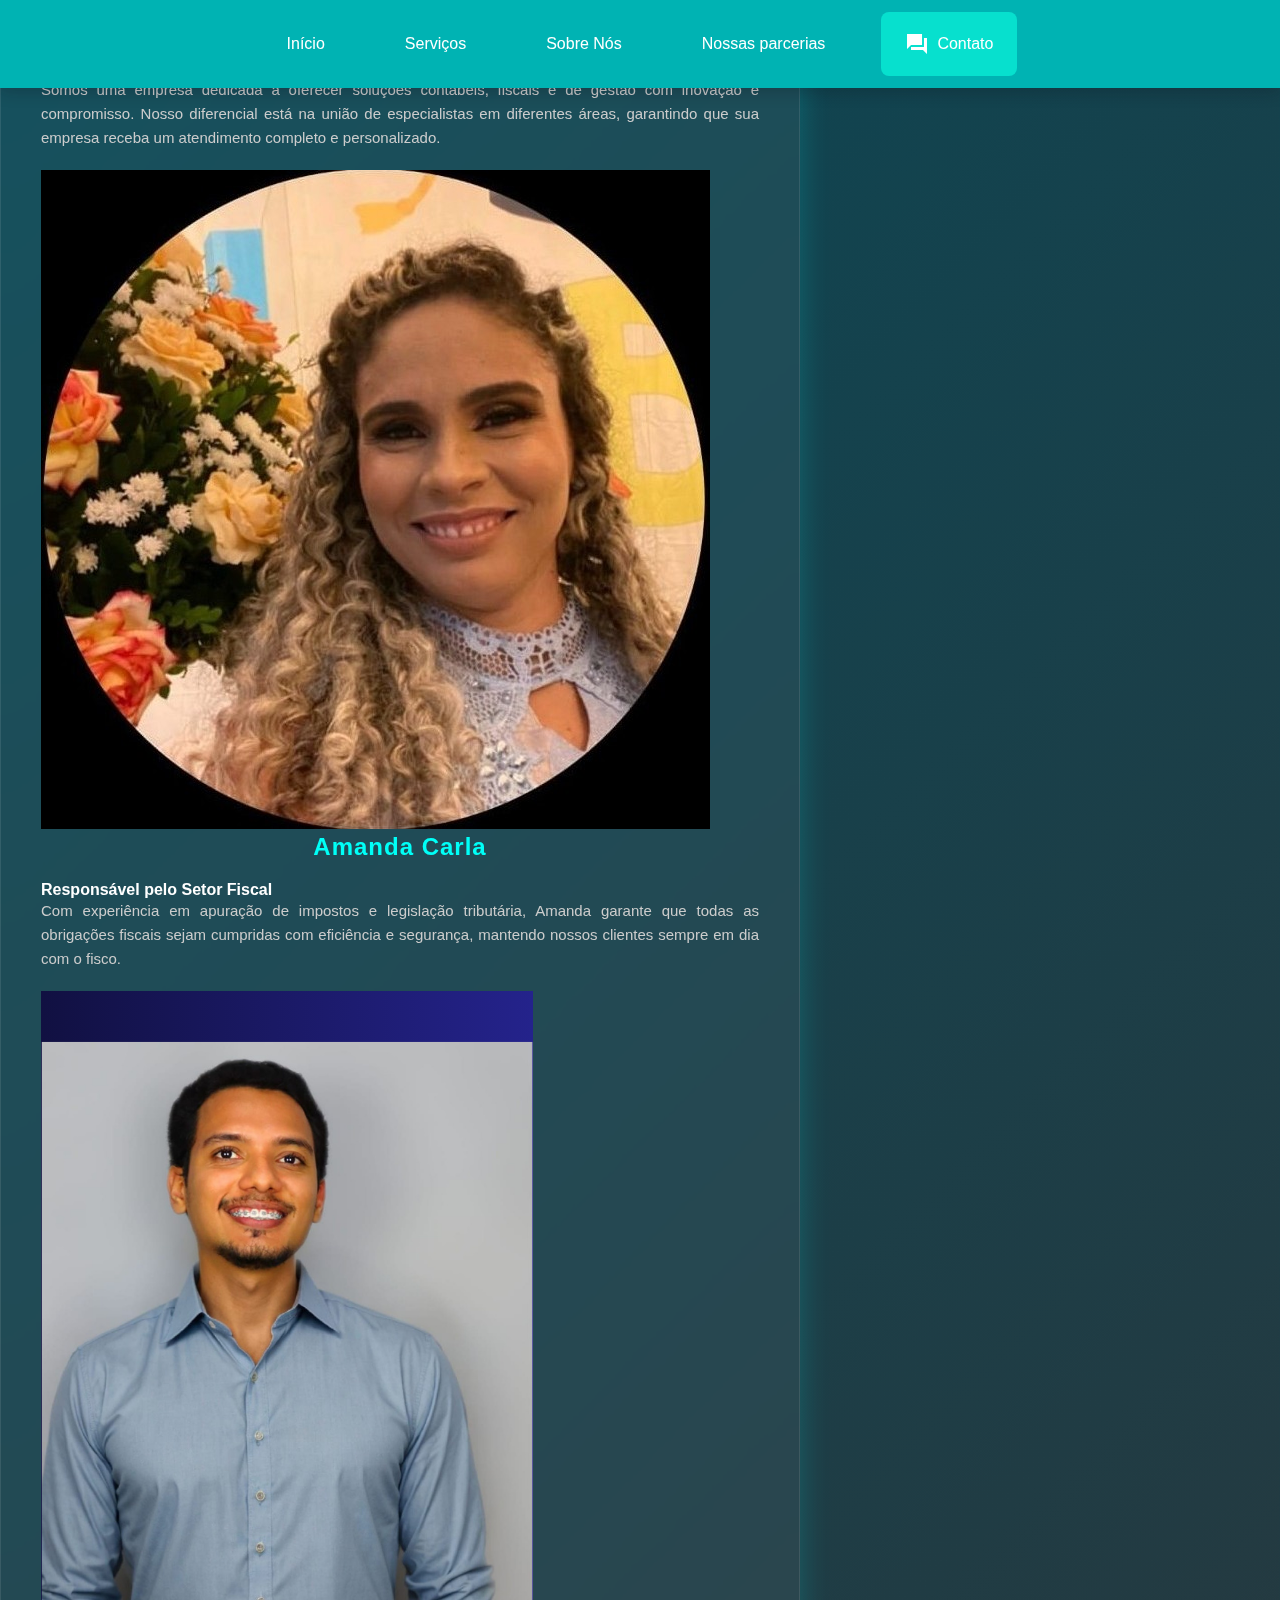
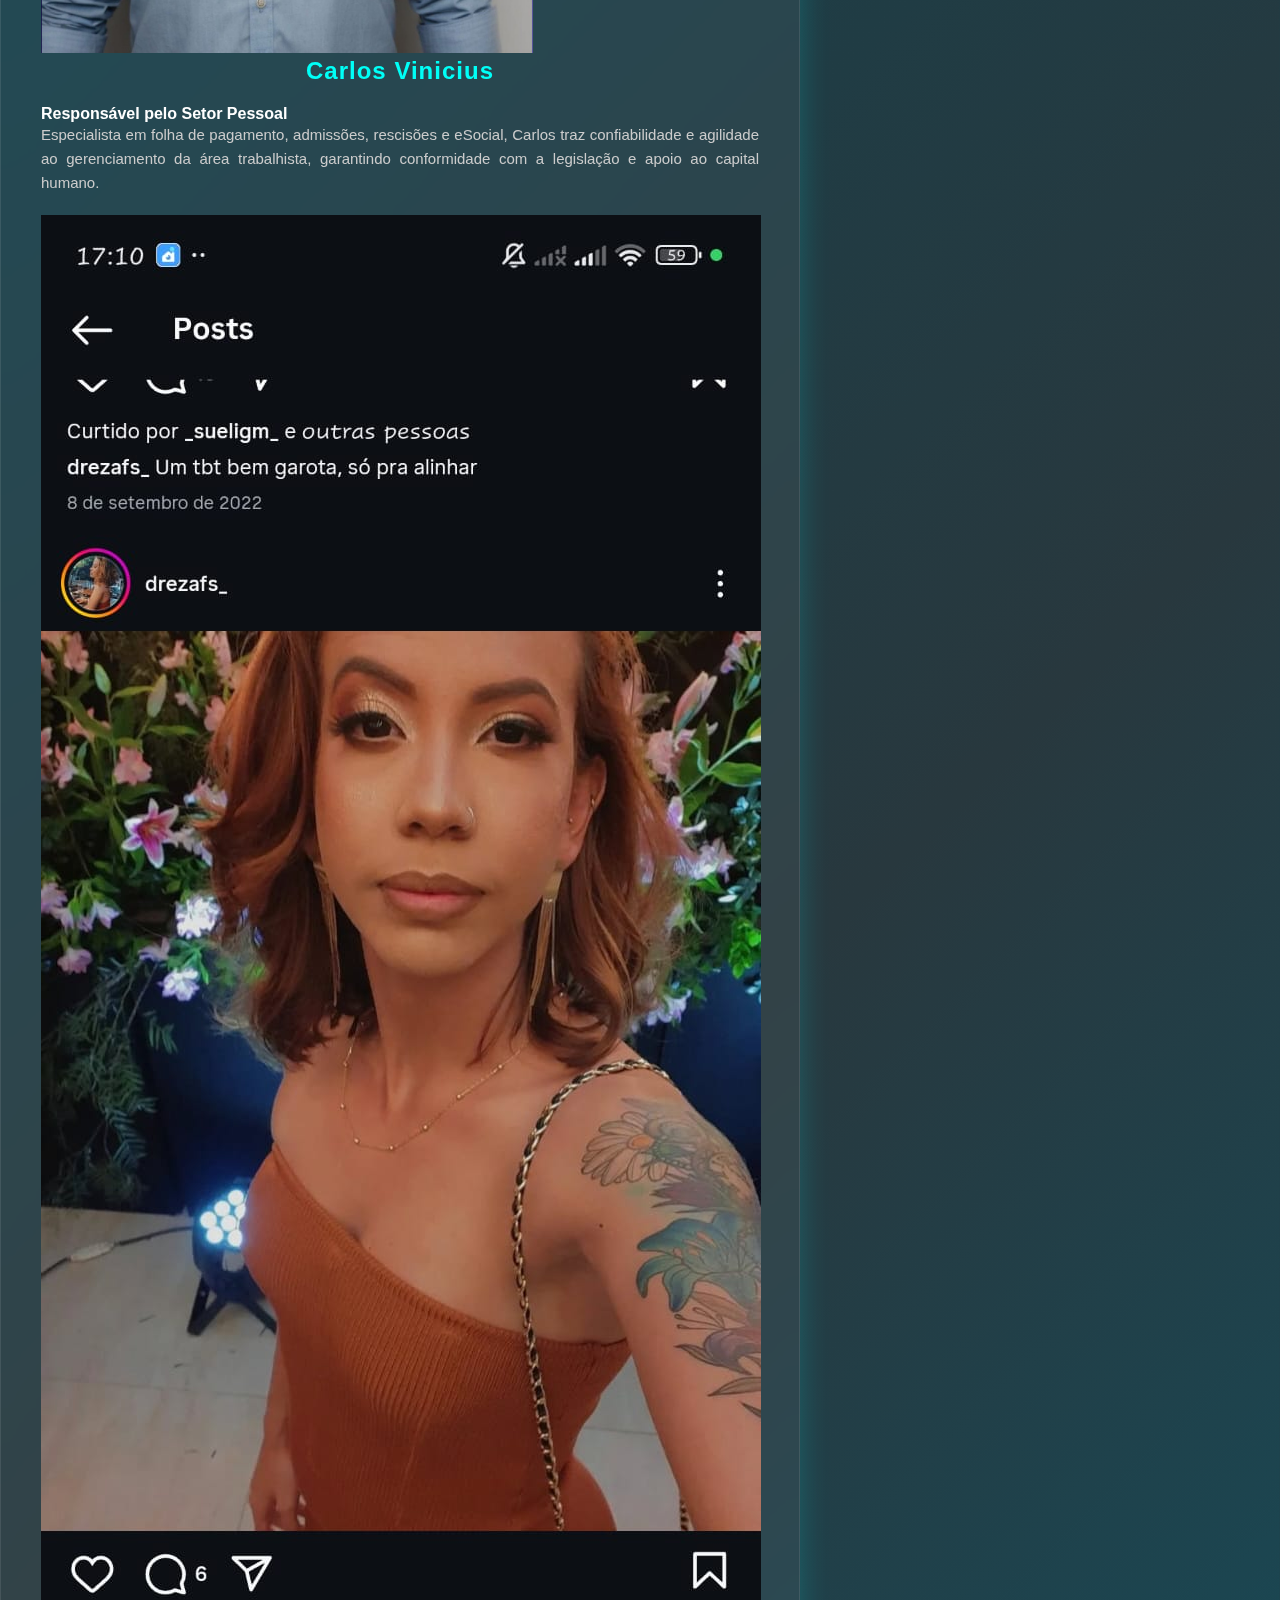
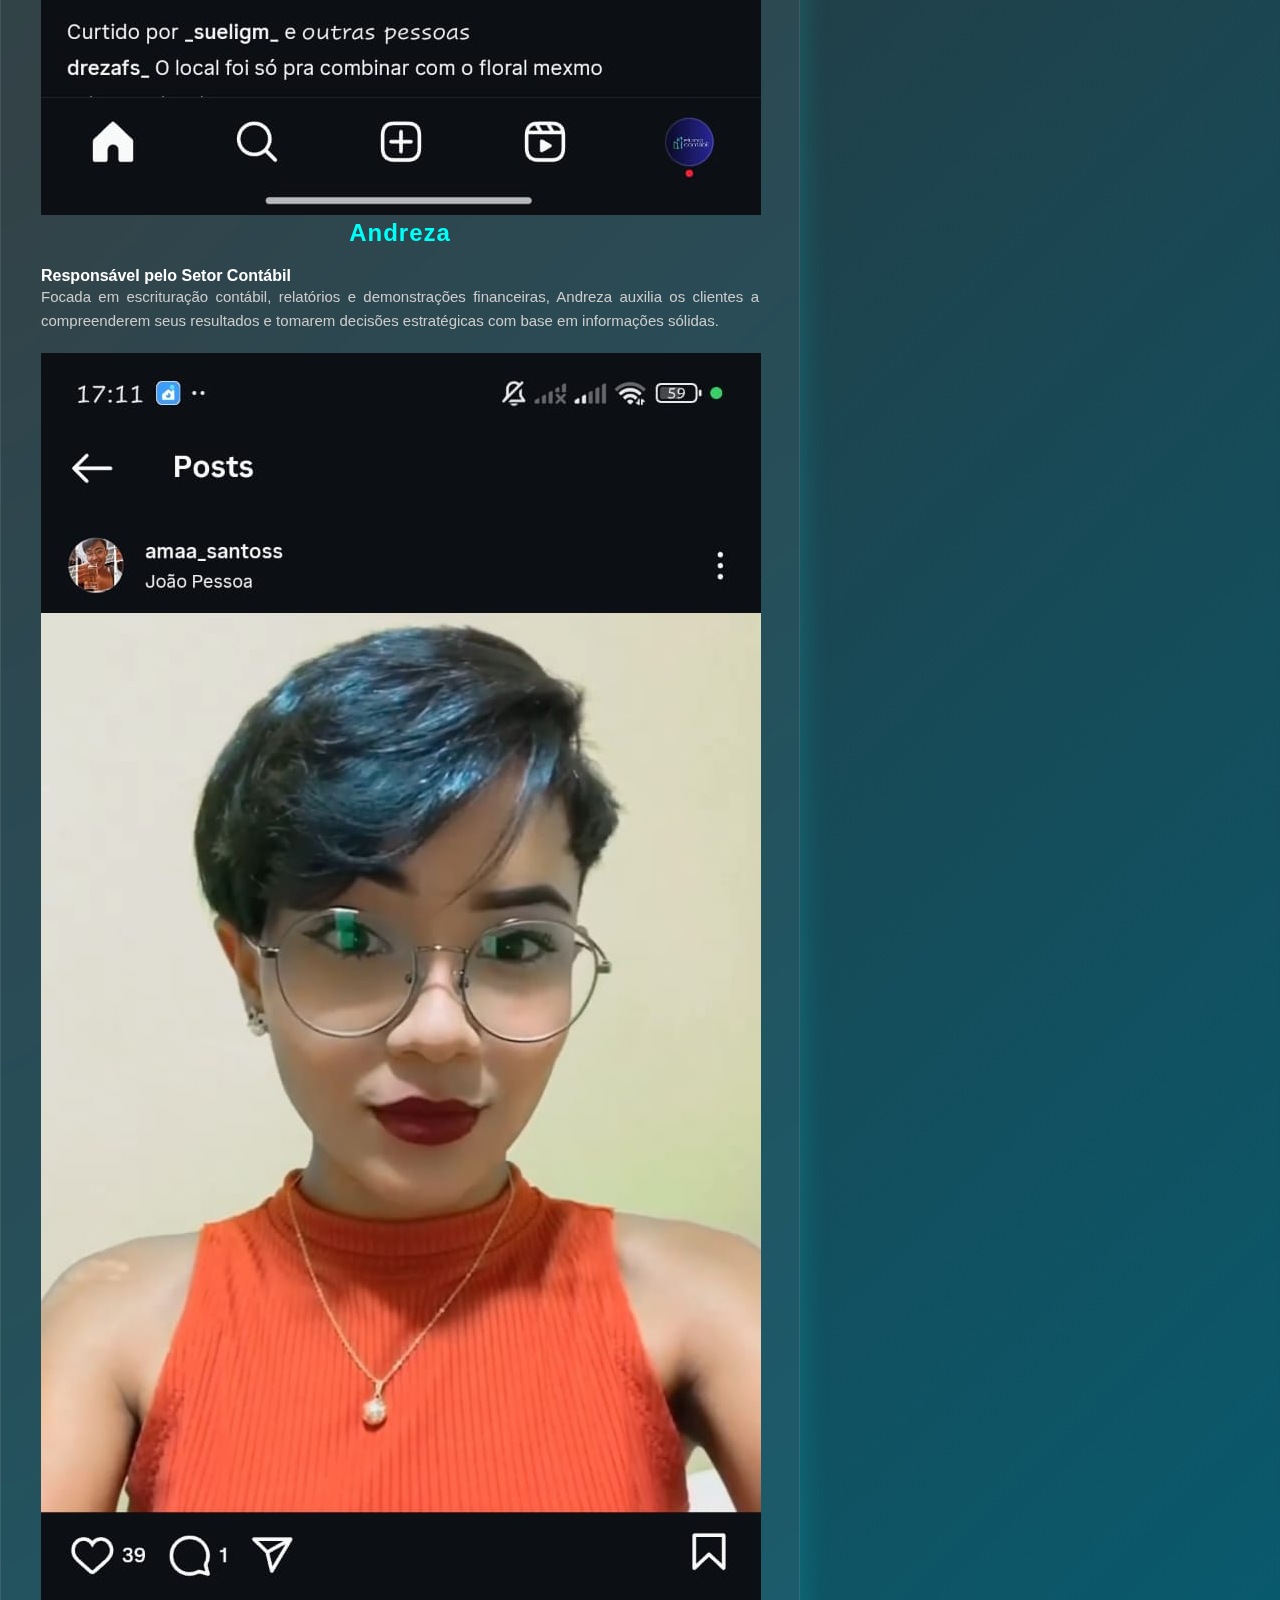
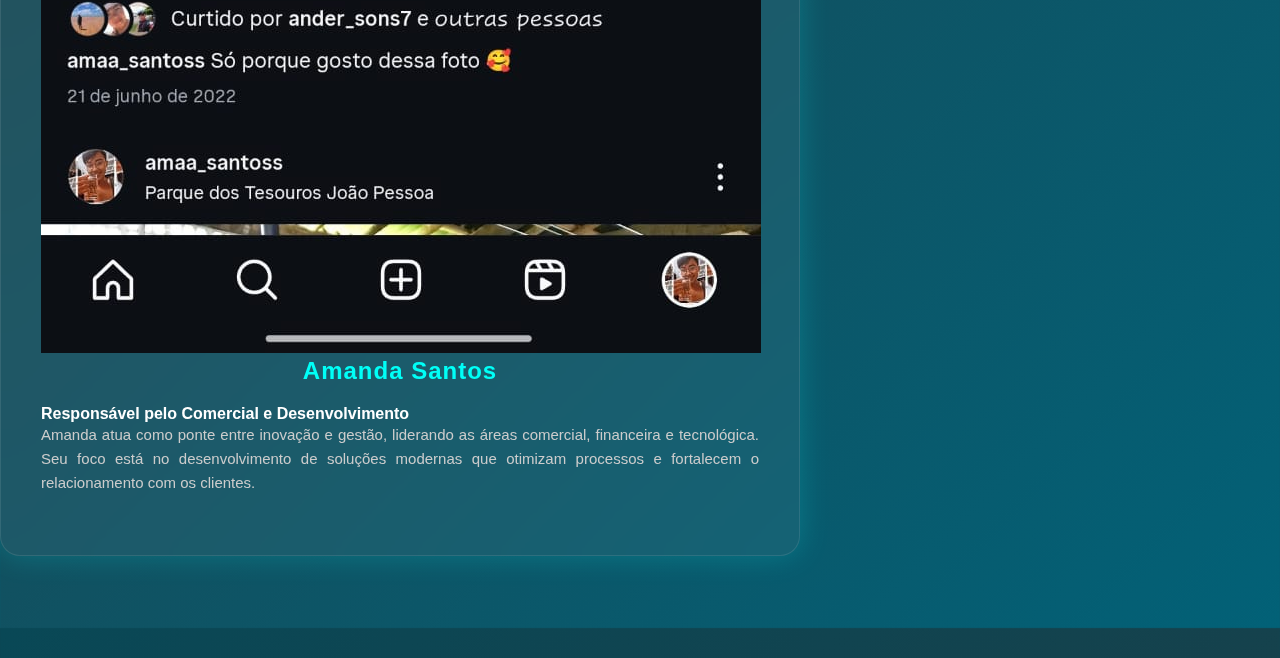
<file: sobre.html>
<!DOCTYPE html>
<html lang="pt-BR">
<head>
  <meta charset="UTF-8" />
  <meta name="viewport" content="width=device-width, initial-scale=1.0"/>
  <title>Sobre Nós</title>

  <!-- Estilos -->
  <link rel="stylesheet" href="sobre.css" />
  <link rel="stylesheet" href="https://fonts.googleapis.com/icon?family=Material+Icons+Sharp" />
  <link rel="stylesheet" href="https://unpkg.com/aos@2.3.1/dist/aos.css" />

  <!-- Scripts -->
  <script src="https://code.jquery.com/jquery-3.6.0.min.js"></script>
  <script src="https://unpkg.com/aos@2.3.1/dist/aos.js"></script>
</head>

<body>

  <!-- Cabeçalho -->
  <header>
    <nav>
      <button class="menu-toggle" id="btn-menu">☰</button>
      <ul class="nav-links" id="nav-links">
            <li><a href="index.html">Início</a></li>
            <li><a href="servicos.html">Serviços</a></li>
            <li><a href="sobre.html">Sobre Nós</a></li>
            <li><a href="parcerias.html">Nossas parcerias</a></li>
            <li class="contato"><a href="contato.html">
              <span class="material-icons-sharp">forum</span>Contato</a></li>
        </ul>
    </nav>
</header>
  <section class="sobre-nos">
    <h1>Sobre Nós</h1>
    <p class="descricao">
      Somos uma empresa dedicada a oferecer soluções contábeis, fiscais e de gestão com inovação e compromisso. 
      Nosso diferencial está na união de especialistas em diferentes áreas, garantindo que sua empresa receba 
      um atendimento completo e personalizado.
    </p>

    <!-- Amanda Carla -->
    <div class="membro">
      <img src="./img/carla.jpeg" alt="Amanda Carla">
      <div class="membro-texto">
        <h2>Amanda Carla</h2>
        <h4>Responsável pelo Setor Fiscal</h4>
        <p>
          Com experiência em apuração de impostos e legislação tributária, Amanda garante que 
          todas as obrigações fiscais sejam cumpridas com eficiência e segurança, 
          mantendo nossos clientes sempre em dia com o fisco.
        </p>
      </div>
    </div>

    <!-- Carlos Vinicius -->
    <div class="membro">
      <img src="./img/vinicius.png" alt="Carlos Vinicius">
      <div class="membro-texto">
        <h2>Carlos Vinicius</h2>
        <h4>Responsável pelo Setor Pessoal</h4>
        <p>
          Especialista em folha de pagamento, admissões, rescisões e eSocial, 
          Carlos traz confiabilidade e agilidade ao gerenciamento da área trabalhista, 
          garantindo conformidade com a legislação e apoio ao capital humano.
        </p>
      </div>
    </div>

    <!-- Andreza -->
    <div class="membro">
      <img src="./img/andreza.jpeg" alt="Andreza">
      <div class="membro-texto">
        <h2>Andreza</h2>
        <h4>Responsável pelo Setor Contábil</h4>
        <p>
          Focada em escrituração contábil, relatórios e demonstrações financeiras, 
          Andreza auxilia os clientes a compreenderem seus resultados e tomarem decisões estratégicas 
          com base em informações sólidas.
        </p>
      </div>
    </div>

    <!-- Amanda Santos -->
    <div class="membro">
      <img src="./img/amanda.jpeg" alt="Amanda Santos">
      <div class="membro-texto">
        <h2>Amanda Santos</h2>
        <h4>Responsável pelo Comercial e Desenvolvimento</h4>
        <p>
          Amanda atua como ponte entre inovação e gestão, liderando as áreas comercial, 
          financeira e tecnológica. Seu foco está no desenvolvimento de soluções modernas 
          que otimizam processos e fortalecem o relacionamento com os clientes.
        </p>
      </div>
    </div>

  </section>
  
  <footer id="footer">
    <p>&copy; 2025 Fluxxo Contábil. Todos os direitos reservados.</p>
    <p>Desenvolvido por Fluxxo Solutions</a></p>
  </footer>


  <script>
    const btnMenu = document.getElementById('btn-menu');
    const navLinks = document.getElementById('nav-links');

    btnMenu.addEventListener('click', () => {
      navLinks.classList.toggle('show');
      document.body.classList.toggle('body-no-scroll', navLinks.classList.contains('show'));
    });

    // Fechar menu ao clicar fora
    window.addEventListener('click', function (event) {
      if (
        navLinks.classList.contains('show') &&
        !navLinks.contains(event.target) &&
        event.target !== btnMenu
      ) {
        navLinks.classList.remove('show');
        document.body.classList.remove('body-no-scroll');
      }
    });

    
    
document.addEventListener("DOMContentLoaded", () => {
      const elementsToReveal = document.querySelectorAll(".logo, main, .intro, footer, header");
  
      const observer = new IntersectionObserver((entries) => {
        entries.forEach(entry => {
          if (entry.isIntersecting) {
            entry.target.classList.add("show");
          } else {
            entry.target.classList.remove("show");
          }
        });
      }, {
        threshold: 0.3
      });
  
      elementsToReveal.forEach(el => observer.observe(el));
    });

    // Inicializar AOS (animações)
    AOS.init();
   
  </script>
</body>
</html>
</file>
<file: style.css>
@import url('https://fonts.googleapis.com/css2?family=Wallpoet&display=swap');

* {
    padding: 0;
    margin: 0;
}

nav {
    background-color: #346603;
    padding: 10px;
    box-shadow: 0 4px 8px rgba(0, 0, 0, 0.3);
    display: flex;
    justify-content: space-between;
    align-items: center;
}

nav ul {
    display: flex;            /* Coloca os <li> lado a lado */
    list-style: none;         /* Remove as bolinhas */   
}

nav a {
    color: white;
    text-decoration: none;
    padding: 10px 30px;
    border-radius: 5px;
    transition: background-color 0.3s;
    display: block;           /* Permite que o padding funcione como caixa */
    margin: 15px 0;         /* Espaço entre os itens */
    font-size: 18px;        /* Tamanho da fonte */
}

nav a:hover {
    background-color: #4a8b04;
    
}

.menu-toggle {
  display: none;
  background: none;
  border: none;
  color: white;
  font-size: 28px;
  cursor: pointer;
}

header {

    display: flex;
    justify-content: center;
    align-items: center;
    flex-direction: column;
    margin: 30px 0;
    font-family: sans-serif;
    font-size: 20px;
    color: #4a8b04;
}

.banner {

    margin-left: 80px;
}
/* Reset */
* {
    margin: 0;
    padding: 0;
    box-sizing: border-box;
  }
  
  /* Body base */
  body {
    font-family: 'Segoe UI', Tahoma, Geneva, Verdana, sans-serif;
    background-color: #ffffff;
    color: #222;
    line-height: 1.6;
  }
  
  /* Container principal do carrossel */
  .container {
    width: 100%;
    max-width: 999px;
    margin: 30px auto;
    padding: 20px;
    position: relative;
    overflow: hidden;
    border-radius: 16px;
    background-color: #fff;
  }
  
  /* Área visível do carrossel */
  .container-wrapper {
    overflow: hidden;
    width: 100%;
  }
  
  /* Faixa de rolagem */
  .carousel {
    display: flex;
    transition: transform 0.5s ease-in-out;
    
  }
  
  /* Cada card */
  .content {
    flex: 0 0 auto;
    width: 300px;
    margin: 30px 10px;
    background-color: #fff;
    border-radius: 16px;
    box-shadow: 0 6px 20px rgba(0, 0, 0, 0.15);
    padding: 20px;
    text-align: center;
    transition: transform 0.3s ease, box-shadow 0.3s ease;
  }
  
  .content:hover {
    transform: scale(1.05);
    box-shadow: 0 8px 24px rgba(0, 0, 0, 0.25);
  }
  
  .content img {
    width: 130px;
    height: auto;
    border-radius: 12px;
    margin-bottom: 5px;
  }
  
  /* Título do card */
  .content h3 {
    font-size: 20px;
    color: #00a651;
    margin-bottom: 10px;
  }
  
  /* Texto do card */
  .content p {
    font-size: 16px;
    color: #444;
  }
  
button.prev,
button.next {
  position: fixed; /* <- muda de absolute para fixed */
  top: 55%;
  transform: translateY(-50%);
  background-color: #4a8b04;
  color: #fff;
  border: none;
  padding: 12px 20px;
  cursor: pointer;
  font-size: 16px;
  border-radius: 8px;
  z-index: 9999; /* garante que fique sempre visível */
  transition: background-color 0.3s ease, transform 0.2s ease;
}

button.prev:hover,
button.next:hover {
  background-color: #507027;
}

button.prev {
  left: 300px; /* grudado na lateral esquerda */
}

button.next {
  right: 300px; /* grudado na lateral direita */
}

  
  /* Mensagem extra abaixo do carrossel */
  .content11 {
    text-align: center;
    margin-top: 40px;
    margin-bottom: 40px;

  }
  
  .content11 h3 {
    font-size: 26px;
    color: #222;
    font-weight: 600;
    
  }
  
  /* Rodapé */
  footer {
    text-align: center;
    margin-top: 35px;
    padding: 20px;
    background-color: #dfe4ea;
    color: #495057;
    font-size: 14px;
  }
  
  footer a {
    color: #4a8b04;
    font-weight: bold;
    text-decoration: none;
  }
  
  footer a:hover {
    text-decoration: underline;
  }
  
  /* Responsividade */
  @media (max-width: 1024px) {
    .content {
      width: 260px;
    }
  }
  
  @media (max-width: 768px) {
    .content {
      width: 220px;
    }
  
    button.prev,
    button.next {
      padding: 10px 16px;
      font-size: 14px;
    }
  }
  
  @media (max-width: 480px) {
    .content {
      width: 200px;
      padding: 15px;
    }
  
    .content h3 {
      font-size: 18px;
    }
  
    .content p {
      font-size: 13px;
    }
  
    button.prev,
    button.next {
      padding: 8px 14px;
    }
  }
  
  .btn-link {
    display: inline-block;
    padding: 12px 24px;
    background-color: #4a8b04;
    color: white;
    text-decoration: none;
    border-radius: 8px;
    font-size: 16px;
    transition: background-color 0.3s ease;
  }
  
  .btn-link:hover {
    background-color: #507027;
    color: #ffffff;
  }

 /* Grade de serviços - organiza os cards lado a lado */
 .servicos {
    display: grid;
    grid-template-columns: repeat(3, 1fr); /* 3 colunas */
    gap: 20px; /* Espaço entre os cards */
    max-width: 1200px; /* Largura máxima do grid */
    margin: 30px auto; /* Centraliza horizontalmente */
    padding: 0 20px;
    font-family: sans-serif;
    justify-items: center; /* Centraliza os itens dentro do grid */
    
  }
  

  /* 3 por linha em telas grandes */
@media (min-width: 992px) {
    .servicos {
      grid-template-columns: repeat(3, 1fr);
    }
  }
  
  /* 2 por linha em telas médias */
  @media (min-width: 600px) and (max-width: 991px) {
    .servicos {
      grid-template-columns: repeat(2, 1fr);
    }
  }
  
  /* 1 por linha em telas pequenas */
  @media (max-width: 599px) {
    .servicos {
      grid-template-columns: 1fr;
    }
  }
  
  
  /* Cada card individual de serviço */
  .service {
    display: flex;
    flex-direction: column;
    justify-content: space-between;
    align-items: center;
    text-align: center;
  
    background-color: #fff;
    border-radius: 16px;
    box-shadow: 0 6px 20px rgba(0, 0, 0, 0.15);
    padding: 20px;
  
    width: 100%;
    height: 440px;         /* ALTURA FIXA PADRONIZADA */
    max-width: 360px;      /* LARGURA PADRÃO DOS CARDS */
    transition: transform 0.3s ease, box-shadow 0.3s ease;
    }
      
  
  
  /* Efeito ao passar o mouse */
  .service:hover {
    transform: scale(1.05);
    box-shadow: 0 8px 24px rgba(0, 0, 0, 0.25);
  }
  
  /* Imagem do serviço */
  .service img {
    width: 130px;
    height: 130px; /* Altura fixa para manter a proporção */
    border-radius: 12px;
    margin-bottom: 10px;
    margin-top: 10px;
  }
  
  /* Título do serviço */
  .service h3 {
    font-size: 20px;
    color: #00a651;
    margin-bottom: 10px;
  }

  .descricao {
    flex-grow: 1;
    display: flex;
    flex-direction: column;
    justify-content: center;
    gap: 5px;
    padding: 5px 0;
    max-height: 130px;
    overflow: hidden; /* evita que quebre o layout */
  }
  
  /* Descrição do serviço */
  .descricao p {
    font-size: 14px;
    color: #050505;
    margin: 0;
    line-height: 1.4;
  }
  
  .consultoria_mei {

    display: flex;
    justify-content: center;
    align-items: center;
    flex-direction: column;
    font-family: sans-serif;
    color: #4a8b04;
}

  /* Título do serviço */
  .consultoria_mei h1 {
    
    color: #00a651;
    margin-bottom: 10px;
    margin-top: 40px;
  }
  
  /* Descrição do serviço */
  .consultoria_mei p {
    font-size: 16px;
    color: #0a0a0a;
  }

.controle_financeiro_familiar {

    display: flex;
    justify-content: center;
    align-items: center;
    flex-direction: column;
    font-family: sans-serif;
    color: #4a8b04;
}

  /* Título do serviço */
.controle_financeiro_familiar h1 {
    
    color: #00a651;
    margin-bottom: 10px;
    margin-top: 40px;
  }
  
  /* Descrição do serviço */
.controle_financeiro_familiar p {
    font-size: 16px;
    color: #0a0a0a;
  }

.content11 {
    display: flex;
    justify-content: center;
    align-items: center;
    flex-direction: column;
    font-family: sans-serif;
    color: #4a8b04;
}

  /* Título do serviço */
.content11 h1 {
    
    color: #00a651;
    margin-bottom: 10px;
    margin-top: 40px;
}

.content11 p {
    font-size: 16px;
    color: #0a0a0a;
    margin-bottom: 20px;
}

.container-contato {
    background: #fff;
    border-radius: 12px;
    box-shadow: 0 6px 20px rgba(0,0,0,0.1);
    padding: 30px;
    max-width: 400px;
    width: 100%;
  }

  .container-contato h2 {
    text-align: center;
    color: #4a8b04;
    margin-bottom: 20px;
  }

  form {
    display: flex;
    flex-direction: column;
  }

  label {
    margin-bottom: 5px;
    font-weight: bold;
  }

  input, textarea {
    padding: 10px;
    margin-bottom: 15px;
    border: 1px solid #ccc;
    border-radius: 8px;
    font-size: 16px;
  }

  button {
    padding: 12px;
    background-color: #00a651;
    color: white;
    font-size: 16px;
    font-weight: bold;
    border: none;
    border-radius: 8px;
    cursor: pointer;
    transition: background 0.3s ease;
  }

  button:hover {
    background-color: #008f46;
  }

  @media (max-width: 480px) {
    .container-contato {
      padding: 20px;
    }
  }
/* Modal base */
.modal {
    display: none; /* Oculto por padrão */
    position: fixed;
    z-index: 999;
    left: 0;
    top: 0;
    width: 100%;
    height: 100%;
    overflow: auto;
    background-color: rgba(0, 0, 0, 0.6);
  }
  
  /* Conteúdo do modal */
  .modal-content {
    position: relative;
    background-color: #fff;
    margin: 10% auto;
    padding: 20px;
    border-radius: 12px;
    width: 88%;
    max-width: 1400px;
    box-shadow: 0 8px 20px rgba(0, 0, 0, 0.2);
  }

  .body-no-scroll {
    overflow: hidden;
  }
  
  
  /* Botão de fechar */
  .close {
    color: #aaa;
    float: right;
    font-size: 28px;
    font-weight: bold;
    cursor: pointer;
  }
  .close:hover {
    color: #333;
  }
  
  .open-modal {
    background-color: #00a651;
    color: white;
    padding: 10px 18px;
    border: none;
    border-radius: 8px;
    font-size: 15px;
    font-weight: 500;
    cursor: pointer;
    margin: 20px auto;
    transition: background-color 0.3s ease, transform 0.2s ease;
    box-shadow: 0 4px 10px rgba(0, 0, 0, 0.1);
    align-self: center; /* Garante centralização */
  }
  
  .open-modal:hover {
    background-color: #008f46; /* Tom mais escuro no hover */
    transform: scale(1.03); /* Leve aumento no hover */
  }
  
  .mei {
    display: flex;
    flex-direction: column;
    justify-content: space-between;
    align-items: center;
    text-align: center;
  
    background-color: #fff;
    border-radius: 16px;
    box-shadow: 0 6px 20px rgba(0, 0, 0, 0.15);
    padding: 20px;
  
    width: 100%;
    height: 350px;         /* ALTURA FIXA PADRONIZADA */
    max-width: 360px;      /* LARGURA PADRÃO DOS CARDS */
    transition: transform 0.3s ease, box-shadow 0.3s ease;
    
    }
      
  
  
  /* Efeito ao passar o mouse */
  .mei:hover {
    transform: scale(1.05);
    box-shadow: 0 8px 24px rgba(0, 0, 0, 0.25);
  }
  
  /* Imagem do serviço */
  .mei img {
    width: 130px;
    height: 130px; /* Altura fixa para manter a proporção */
    border-radius: 12px;
    margin-bottom: 5px;
    margin-top: 20px;
  }
  
  /* Título do serviço */
  .mei h3 {
    font-size: 20px;
    color: #00a651;
    
  }
  
  /* Classe para bloquear a rolagem */
.no-scroll {
  overflow: hidden;
}

  /* Descrição do serviço */
  .mei p {
    font-size: 16px;
    margin-bottom: 10px;
    color: #444;
  }
  .consultoria {
    display: grid;
    grid-template-columns: repeat(3, 1fr); /* 3 colunas */
    gap: 20px; /* Espaço entre os cards */
    max-width: 1200px; /* Largura máxima do grid */
    margin: 30px auto; /* Centraliza horizontalmente */
    padding: 0 20px;
    font-family: sans-serif;
    justify-items: center; /* Centraliza os itens dentro do grid */
  }

  /* Responsividade para .consultoria */

/* 3 colunas em telas grandes */
@media (min-width: 992px) {
  .consultoria {
    grid-template-columns: repeat(3, 1fr);
  }
}

/* 2 colunas em telas médias */
@media (min-width: 600px) and (max-width: 991px) {
  .consultoria {
    grid-template-columns: repeat(2, 1fr);
  }
}

/* 1 coluna em telas pequenas */
@media (max-width: 599px) {
  .consultoria {
    grid-template-columns: 1fr;
  }
}
/* Telas até 768px (tablets e celulares em modo paisagem) */
@media (max-width: 768px) {
  nav ul {
    flex-direction: column;
    align-items: center;
  }

  .menu-toggle {
    display: block;
    background-color: transparent;
    border: none;
    font-size: 28px;
    color: white;
    margin-left: 15px;
    cursor: pointer;
    z-index: 1001;
  }

  .nav-links {
    display: none;
    flex-direction: column;
    left: 10px; /* alinhado com o botão */
    background-color: #2f6b0a;
    position: absolute;
    top: 60px;
    right: 0;
    width: 200px;
    padding: 10px;
    border-radius: 8px;
    box-shadow: 0 4px 8px rgba(0, 0, 0, 0.3);
    z-index: 9999;
    
  }

  .body-no-scroll {
    overflow: hidden;
  }
  

  .nav-links.show {
    display: flex;
  }

  .content img {
    max-width: 90%;
  }

  header h1 {
    font-size: 24px;
  }

  header h3 {
    font-size: 18px;
  }

  .btn-link {
    font-size: 14px;
    padding: 8px 16px;
  }
}

/* Telas até 480px (celulares) */
@media (max-width: 480px) {

  header h3 {
    font-size: 12px;
  }

  .content {
    padding: 10px;
  
  }

  .content h3 {
    font-size: 18px;

  }

  .content p {
    font-size: 10px;
  }

  footer {
    font-size: 14px;
  }

  .btn-link {
    font-size: 13px;
  }

  .service p {
    font-size: 10px;
  }
  .consultoria_mei p {
    font-size: 10px;
    margin-left: 15px;
    margin-right: 15px;
  }

  .consultoria_mei h1 {
    font-size: 20px;
    margin-left: 10px;
    margin-right: 10px;
  }

  .consultoria p {
    font-size: 10px;
    margin-left: 15px;
    margin-right: 15px;
  }

  .consultoria h3 {
    font-size: 18px;
  }

  .controle_financeiro_familiar p {
    font-size: 10px;
  }

  
  .controle_financeiro_familiar h1 {
    font-size: 15px;
    margin-left: 10px;
    margin-right: 10px;
  }

  .content11 h1 {
    font-size: 20px;
  }

  nav ul {
    flex-direction: column;
    align-items: center;
  }

  .menu-toggle {
    display: block;
    background-color: transparent;
    border: none;
    font-size: 28px;
    color: white;
    margin-left: 15px;
    cursor: pointer;
    z-index: 1001;
  }

  .nav-links {
    display: none;
    flex-direction: column;
    left: 10px; /* alinhado com o botão */
    background-color: #2f6b0a;
    position: absolute;
    top: 60px;
    right: 0;
    width: 200px;
    padding: 10px;
    border-radius: 8px;
    box-shadow: 0 4px 8px rgba(0, 0, 0, 0.3);
    z-index: 9999;
    
  }

  .body-no-scroll {
    overflow: hidden;
  }
  

  .nav-links.show {
    display: flex;
  }

}
</file>
<file: parcerias.css>
@import url('https://fonts.googleapis.com/css2?family=Wallpoet&display=swap');

/* ----------------- Reset -----------------------*/
* {
  padding: 0;
  margin: 0;
  box-sizing: border-box;
}

body {
  font-family: 'Arial', sans-serif;
  background: #f9f9f9;
  color: #333;
  line-height: 1.6;
}

/* ===== HEADER ===== */
header {
  position: fixed;
  top: 0;
  left: 0;
  width: 100%;
  height: calc(7.5rem - 2rem);
  background-color: #fafaff;
  box-shadow: 0 2px 16px hsla(220, 32%, 8%, .3);
  display: flex;
  justify-content: center;
  align-items: center;
  z-index: 1000;
  opacity: 0;
  transform: translateY(30px);
  transition: opacity 1s ease, transform 1s ease;
}

header.show {
  opacity: 1;
  transform: translateY(0);
}

nav {
  display: flex;
  justify-content: space-between;
  align-items: center;
}

nav ul {
  list-style: none;
  display: flex;
  flex-direction: row;
  gap: 2rem;
}

nav ul li {
  display: flex;
  align-items: center;
}

nav a {
  color: #0A3D62;
  padding: 1.25rem 1.5rem;
  text-decoration: none;
  display: flex;
  align-items: center;
  justify-content: space-between;
  transition: background-color 0.3s, color 0.3s;
}

nav a:hover {
  color: #0077cc;
}

nav .contato {
  background-color: #0A3D62;
  border-radius: 8px;
  color: white;
}

nav .contato a {
  color: white;
}

nav .material-icons-sharp {
  font-size: 1.5rem;
  margin-right: 0.5rem;
  color: white;
}

.menu-toggle {
  display: none;
  background: none;
  border: none;
  color: #0A3D62;
  font-size: 28px;
  cursor: pointer;
}

/* ----------------- Sessão Parcerias -----------------------*/
.parcerias {
  max-width: 1100px;
  margin: clamp(100px, 12vh, 150px) auto 0 auto;
  padding: clamp(20px, 5vw, 50px);
  text-align: center;
  min-height: 80vh;
}

.parcerias h1 {
  font-size: clamp(1.8rem, 4vw, 2.4rem);
  color: #0A3D62;
  margin-bottom: 20px;
}

.parcerias p.descricao {
  font-size: clamp(0.9rem, 2.5vw, 1.1rem);
  max-width: 800px;
  margin: 0 auto 50px auto;
  color: #555;
}

/* ----------------- Cards de Parceiros -----------------------*/
.parceiro {
  display: flex;
  flex-wrap: wrap;
  align-items: center;
  gap: clamp(15px, 3vw, 30px);
  background: #fff;
  padding: clamp(20px, 3vw, 30px);
  border-radius: 12px;
  box-shadow: 0 4px 12px rgba(0,0,0,0.1);
  margin-bottom: 40px;
  transition: transform 0.3s, box-shadow 0.3s;
}

.parceiro:hover {
  transform: translateY(-5px);
  box-shadow: 0 6px 18px rgba(0,0,0,0.15);
}

.parceiro img  {
  width: clamp(120px, 20vw, 200px);
  height: clamp(120px, 20vw, 200px);
  object-fit: contain;
  border-radius: 15px;
}

.parceiro-texto {
  max-width: 600px;
  flex: 1;
  text-align: left;
}

.parceiro-texto h2 {
  color: #0A3D62;
  margin-bottom: 10px;
  font-size: clamp(1.2rem, 3vw, 1.5rem);
}

.parceiro-texto p {
  color: #444;
  line-height: 1.6;
  font-size: clamp(0.9rem, 2vw, 1rem);
}

/* Botão dentro do card */
.btn-container {
  margin-top: 20px;
  text-align: left;
}

.btn-whatsapp {
  width: 100%;
  padding: 12px;
  margin-top: 20px;
  background: linear-gradient(90deg, #00fff7, #00c9ff);
  color: #000;
  border: none;
  border-radius: 30px;
  font-size: clamp(12px, 2vw, 14px);
  font-weight: bold;
  text-decoration: none !important;
  cursor: pointer;
  transition: transform 0.3s ease, box-shadow 0.3s ease;
  box-shadow: 0 0 20px rgba(0, 255, 255, 0.3);
}

.parceiro button:hover {
  background: #082a45;
}

/* ----------------- Responsividade -----------------------*/
@media (max-width: 1024px) {
  nav ul {
    gap: 1.5rem;
  }
}


@media (max-width: 992px) {
  .parceiro {
    flex-direction: column;
    text-align: center;
    padding: 20px;
  }

  .parceiro-texto {
    text-align: center;
    width: 100%;
  }

  .parceiro img {
    width: 160px;
    height: 160px;
  }
}

@media (max-width: 768px) {
  nav ul {
    flex-direction: column;
    position: absolute;
    top: 70px;
    right: 0;
    left: 0;
    background: #fafaff;
    width: 100%;
    padding: 20px;
    display: none;
    gap: 1rem;
    box-shadow: 0 4px 12px rgba(0,0,0,0.15);
  }

  nav ul.show {
    display: flex;
  }

  .menu-toggle {
    display: block;
    margin-left: auto;
  }
}

@media (max-width: 480px) {
  nav a {
    padding: 1rem;
    font-size: 14px;
  }
  .parceiro {
    gap: 15px;
    padding: 15px;
  }

  .btn-whatsapp {
    font-size: 12px;
    padding: 10px;
  }
}

/* ===== FOOTER ===== */
footer {
  text-align: center;
  padding: clamp(15px, 2vw, 30px);
  background-color: #0A3D62;
  color: #f5f2f2;
  font-size: clamp(12px, 2vw, 14px);
  opacity: 0;
  transform: translateY(30px);
  transition: opacity 1s ease, transform 1s ease;
  margin-top: auto;
}

footer.show {
  opacity: 1;
  transform: translateY(0);
}

footer a {
  color: #00acfc;
  font-weight: bold;
  text-decoration: none;
  transition: background 0.3s ease;
}

footer a:hover {
  text-decoration: underline;
  color: #00fff7;
}
</file>
<file: sobre.css>
/* Reset */
* {
    margin: 0;
    padding: 0;
    box-sizing: border-box;
  }
  
  body {
    margin: 0;
    font-family: 'Segoe UI', sans-serif;
    background: linear-gradient(135deg, #094856, #28383e, #026177);
    color: #fff;
    display: flex;
    flex-direction: column;
    min-height: 100vh;
  }
  
  /* Header */
  header {
    position: fixed;
    top: 0;
    left: 0;
    width: 100%;
    height: calc(7.5rem - 2rem);
    background-color: #00b3b3;
    box-shadow: 0 2px 16px hsla(220, 32%, 8%, .3);
    display: flex;
    justify-content: center;
    align-items: center;
    z-index: 1000;
    opacity: 0;
    transform: translateY(30px);
    transition: opacity 1s ease, transform 1s ease;
  }
  
  header.show {
    opacity:1;
    transform: translateY(0);
  
  }
  
  nav {
    display: flex;
    justify-content: space-between;
    align-items: center;
  }
  
  nav ul {
    list-style: none;
    display: flex;
    flex-direction: row;
    gap: 2rem;
  }
  
  nav ul li {
    display: flex;
    align-items: center;
  }
  
  nav a {
    color: white;
    padding: 1.25rem 1.5rem;
    text-decoration: none;
    display: flex;
    align-items: center;
    justify-content: space-between;
    transition: background-color 0.3s;
  }
  
  nav .contato {
    background-color: #07e0ce;
    border-radius: 8px;
  }
  
  nav .material-icons-sharp {
    font-size: 1.5rem;
    margin-right: 0.5rem;
  }
  
  .menu-toggle {
    display: none;
    background: none;
    border: none;
    color: white;
    font-size: 28px;
    cursor: pointer;
  }
  
  /* Footer */
footer {
    text-align: center;
    padding: 20px;
    background-color: #203349;
    color: #f5f2f2;
    font-size: 14px;
    opacity: 0;
    transform: translateY(30px);
    transition: opacity 1s ease, transform 1s ease;
    margin-bottom: 0;
  }
  
  footer.show {
    opacity: 1;
    transform: translateY(0);
  }
  
  footer a {
    color: #08e0ce;
    font-weight: bold;
    text-decoration: none;
    transition: background 0.3s ease;
  }
  
  footer a:hover {
    text-decoration: underline;
  }
  
  /* Animações */
  @keyframes pulse {
    0%, 100% {
      transform: scale(1);
    }
    50% {
      transform: scale(1.05);
    }
  }

  /* ===== SOBRE NÓS CARD ===== */

  .container {
    display: flex;
    flex-direction: column;
    justify-content: center;
    align-items: center;
    min-height: 100vh;
     
      
}
.sobre-nos {
    background: rgba(255, 255, 255, 0.05);
    backdrop-filter: blur(12px);
    border: 1px solid rgba(255, 255, 255, 0.1);
    border-radius: 20px;
    padding: 40px;
    max-width: 800px;
    width: 100%;
    box-shadow: 0 0 30px rgba(0, 255, 255, 0.2);
    animation: fadeIn 1s ease;
    
    
  }
  
  .sobre-nos h2 {
    text-align: center;
    margin-bottom: 20px;
    color: #00fff7;
    letter-spacing: 1px;
  }
  
  .sobre-nos p {
    text-align: justify;
    font-size: 15px;
    color: #ccc;
    line-height: 1.6;
    margin-bottom: 20px;
  }

/* ===== CARDS DOS SÓCIOS ===== */
.socios {
    display: flex;
    gap: 30px;
    margin-top: 30px;
    flex-wrap: wrap;
    justify-content: center;
  }
  
  .socio {
    background: rgba(255, 255, 255, 0.05);
    backdrop-filter: blur(10px);
    border: 1px solid rgba(255, 255, 255, 0.1);
    border-radius: 20px;
    padding: 20px;
    width: 300px;
    text-align: center;
    box-shadow: 0 0 20px rgba(0, 255, 255, 0.2);
    transition: transform 0.3s ease, box-shadow 0.3s ease;
    animation: fadeIn 1s ease;
  }
  
  .socio:hover {
    transform: translateY(-5px);
    box-shadow: 0 0 40px rgba(0, 255, 255, 0.4);
  }
  
  .socio img {
    width: 120px;
    height: 120px;
    object-fit: cover;
    border-radius: 50%;
    border: 2px solid #00fff7;
    margin-bottom: 15px;
  }
  
  .socio h3 {
    color: #00fff7;
    margin-bottom: 10px;
    font-size: 18px;
  }
  
  .socio p {
    color: #ccc;
    font-size: 14px;
    line-height: 1.4;
  }
  @keyframes fadeIn {
    from { opacity: 0; transform: translateY(-20px);}
    to { opacity: 1;}
    }
</file>
